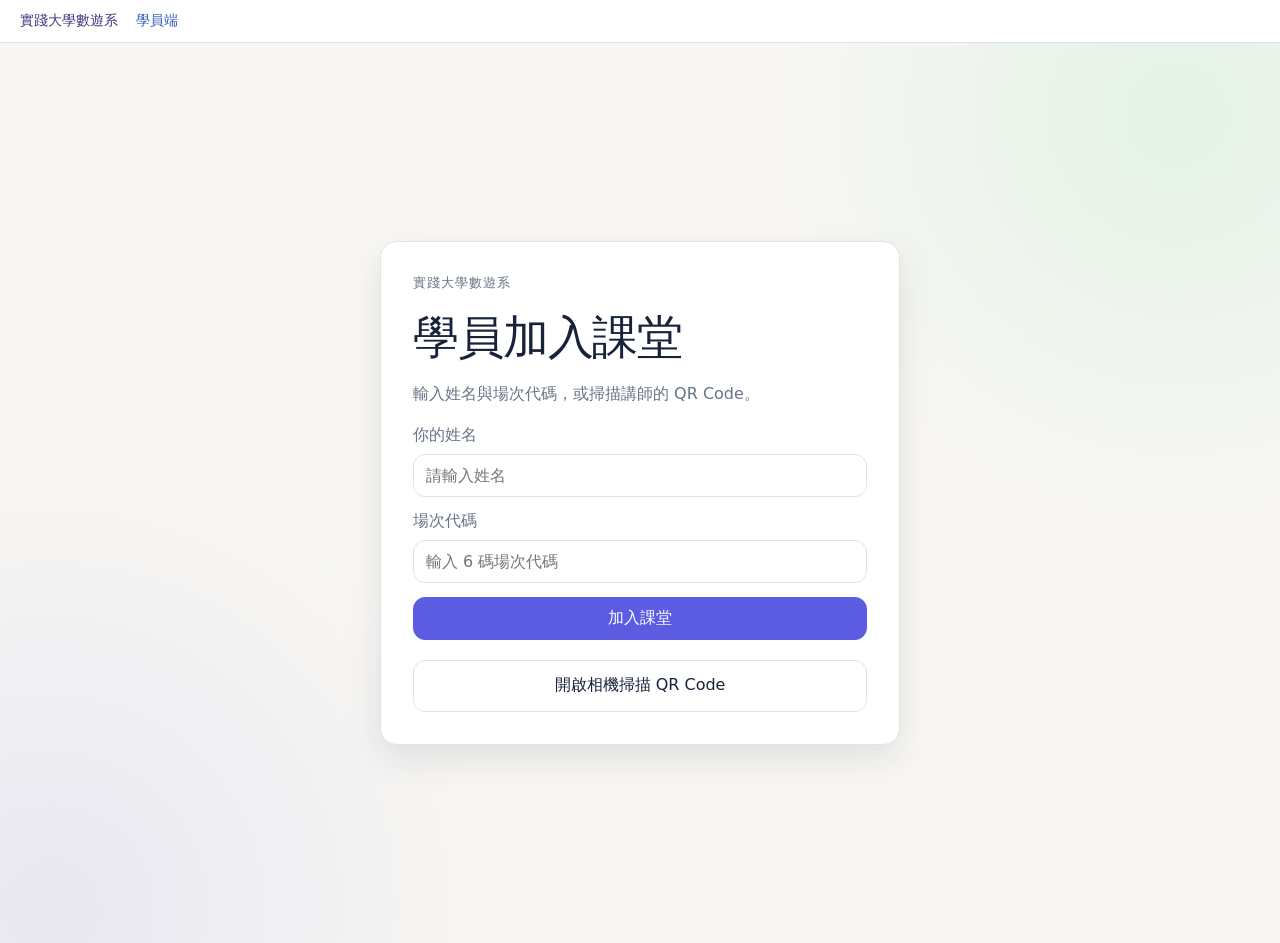
<file: index.html>
<!doctype html>
<html lang="zh-Hant">
  <head>
    <meta charset="UTF-8" />
    <meta
      http-equiv="Content-Security-Policy"
      content="default-src 'self'; script-src 'self'; style-src 'self' 'unsafe-inline'; img-src 'self' data: blob: https:; media-src 'self' blob: https://*.supabase.co; connect-src 'self' https://*.supabase.co wss://*.supabase.co https://api.supabase.com https://api.openai.com http://127.0.0.1:* ws://127.0.0.1:*; font-src 'self' data:; object-src 'none'; base-uri 'self'; frame-ancestors 'none'; form-action 'self'"
    />
    <link rel="icon" type="image/svg+xml" href="./favicon.svg" />
    <meta name="viewport" content="width=device-width, initial-scale=1.0" />
    <title>實踐大學數遊系｜InterAct 互動教學</title>
    <script defer src="./config.js"></script>
    <script defer src="./web-loader.js?v=0a93388a607c"></script>
    <script defer src="./web-presenter.js?v=0a93388a607c"></script>
    <script defer src="./vendor/jsQR.js"></script>
    <script defer src="./assets/index-IaEKBqgW.js?v=0a93388a607c"></script>
    <link rel="stylesheet" href="./assets/index-Dt1FxeBf.css">
  <link rel="stylesheet" href="./web.css?v=0a93388a607c"></head>
  <body>
    <nav class="web-navigation" aria-label="網頁導覽"><strong class="department-brand">實踐大學數遊系</strong><a class="teacher-nav-link" href="#/presenter/new">講師端</a><a href="#/">學員端</a><a class="teacher-help-link" href="./使用說明.html" target="_blank" rel="noopener">使用說明</a></nav><div id="root"></div>
  </body>
</html>
</file>
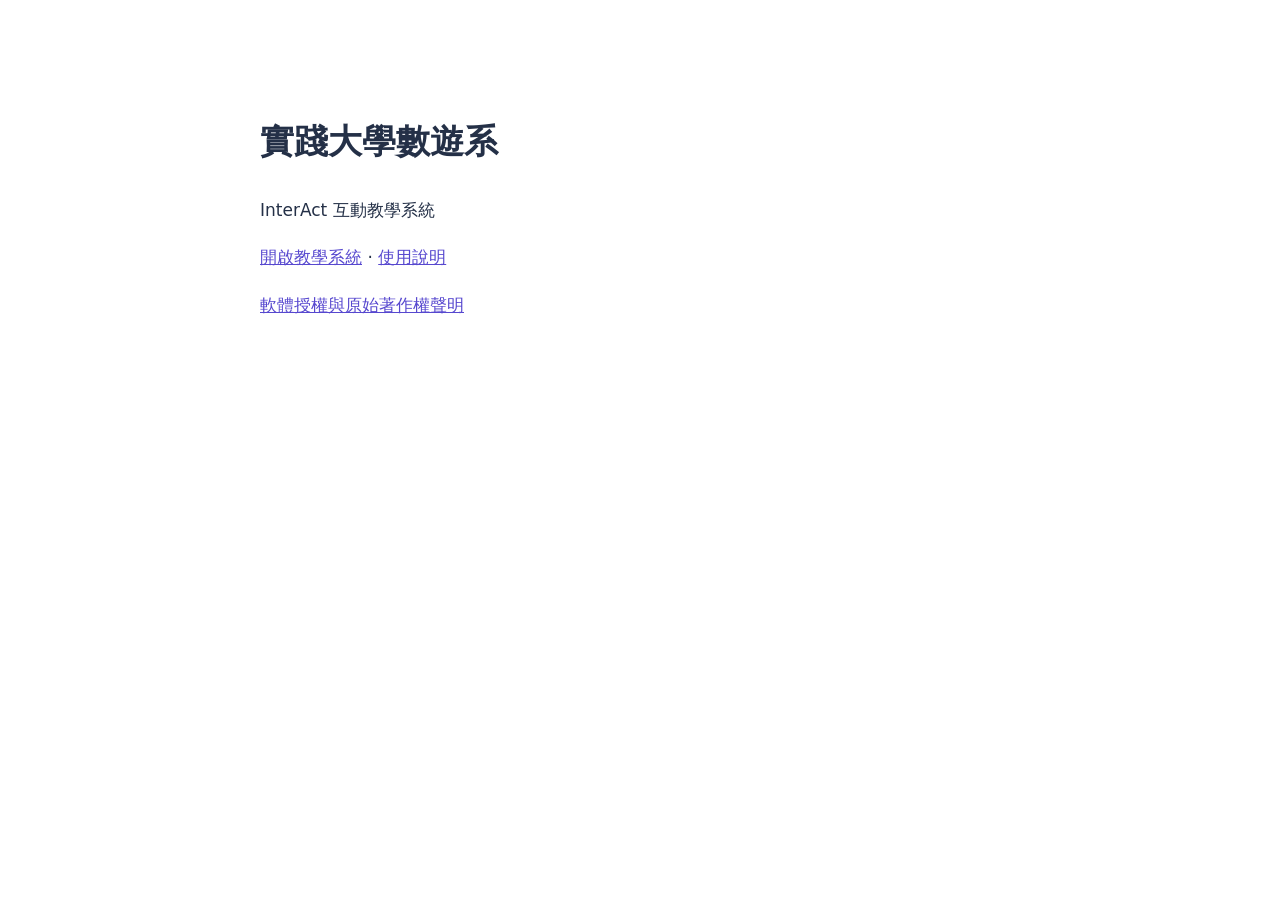
<file: about/index.html>
<!doctype html><html lang="zh-Hant"><meta charset="utf-8"><meta name="viewport" content="width=device-width,initial-scale=1"><title>實踐大學數遊系｜互動教學</title><style>body{max-width:760px;margin:64px auto;padding:24px;font:17px/1.8 system-ui;color:#243047}a{color:#5748cf}</style><h1>實踐大學數遊系</h1><p>InterAct 互動教學系統</p><p><a href="../index.html">開啟教學系統</a> · <a href="../使用說明.html">使用說明</a></p><p><a href="./LICENSE.txt">軟體授權與原始著作權聲明</a></p></html>
</file>
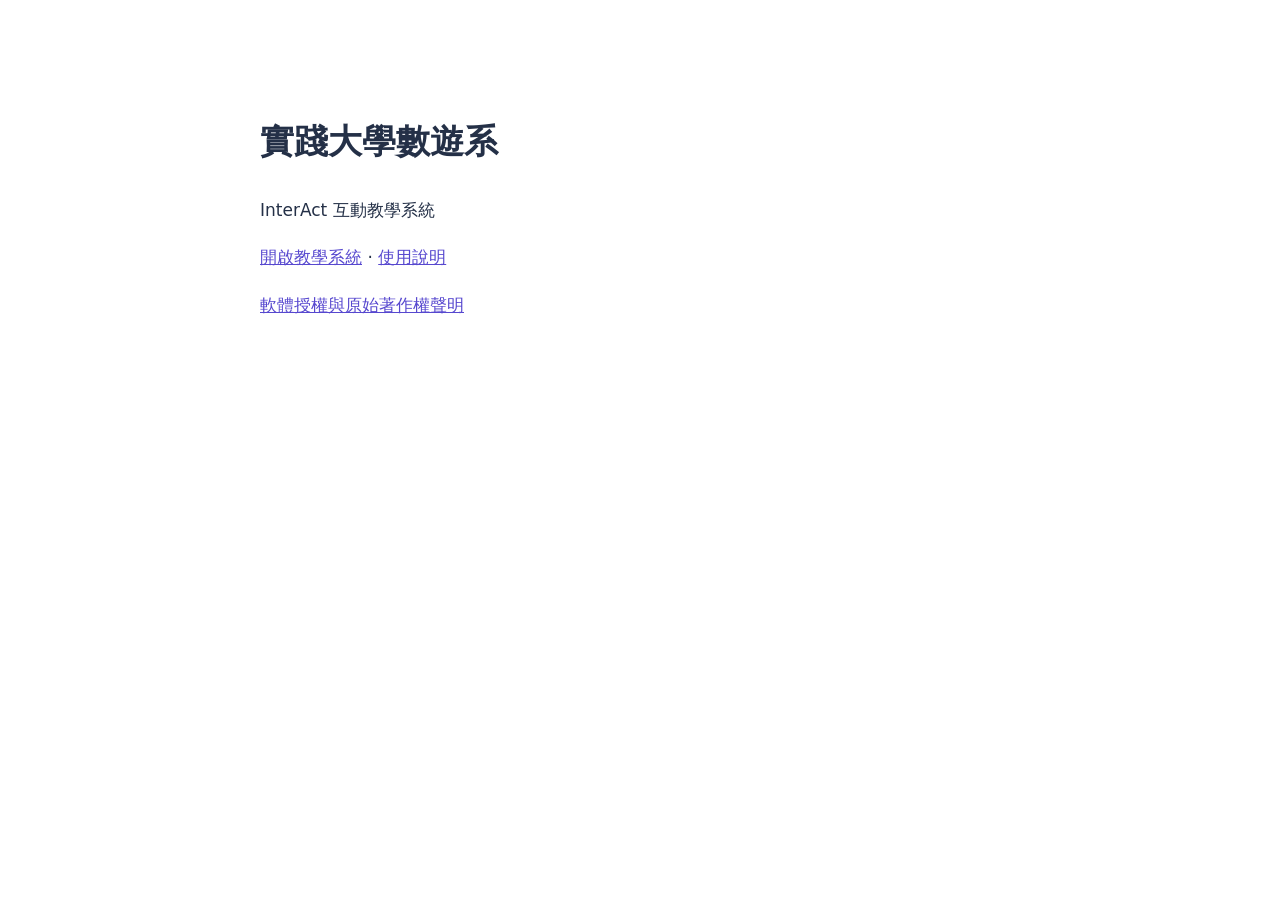
<file: about/en/index.html>
<!doctype html><html lang="zh-Hant"><meta charset="utf-8"><meta name="viewport" content="width=device-width,initial-scale=1"><title>實踐大學數遊系｜互動教學</title><style>body{max-width:760px;margin:64px auto;padding:24px;font:17px/1.8 system-ui;color:#243047}a{color:#5748cf}</style><h1>實踐大學數遊系</h1><p>InterAct 互動教學系統</p><p><a href="../../index.html">開啟教學系統</a> · <a href="../../使用說明.html">使用說明</a></p><p><a href="../LICENSE.txt">軟體授權與原始著作權聲明</a></p></html>
</file>
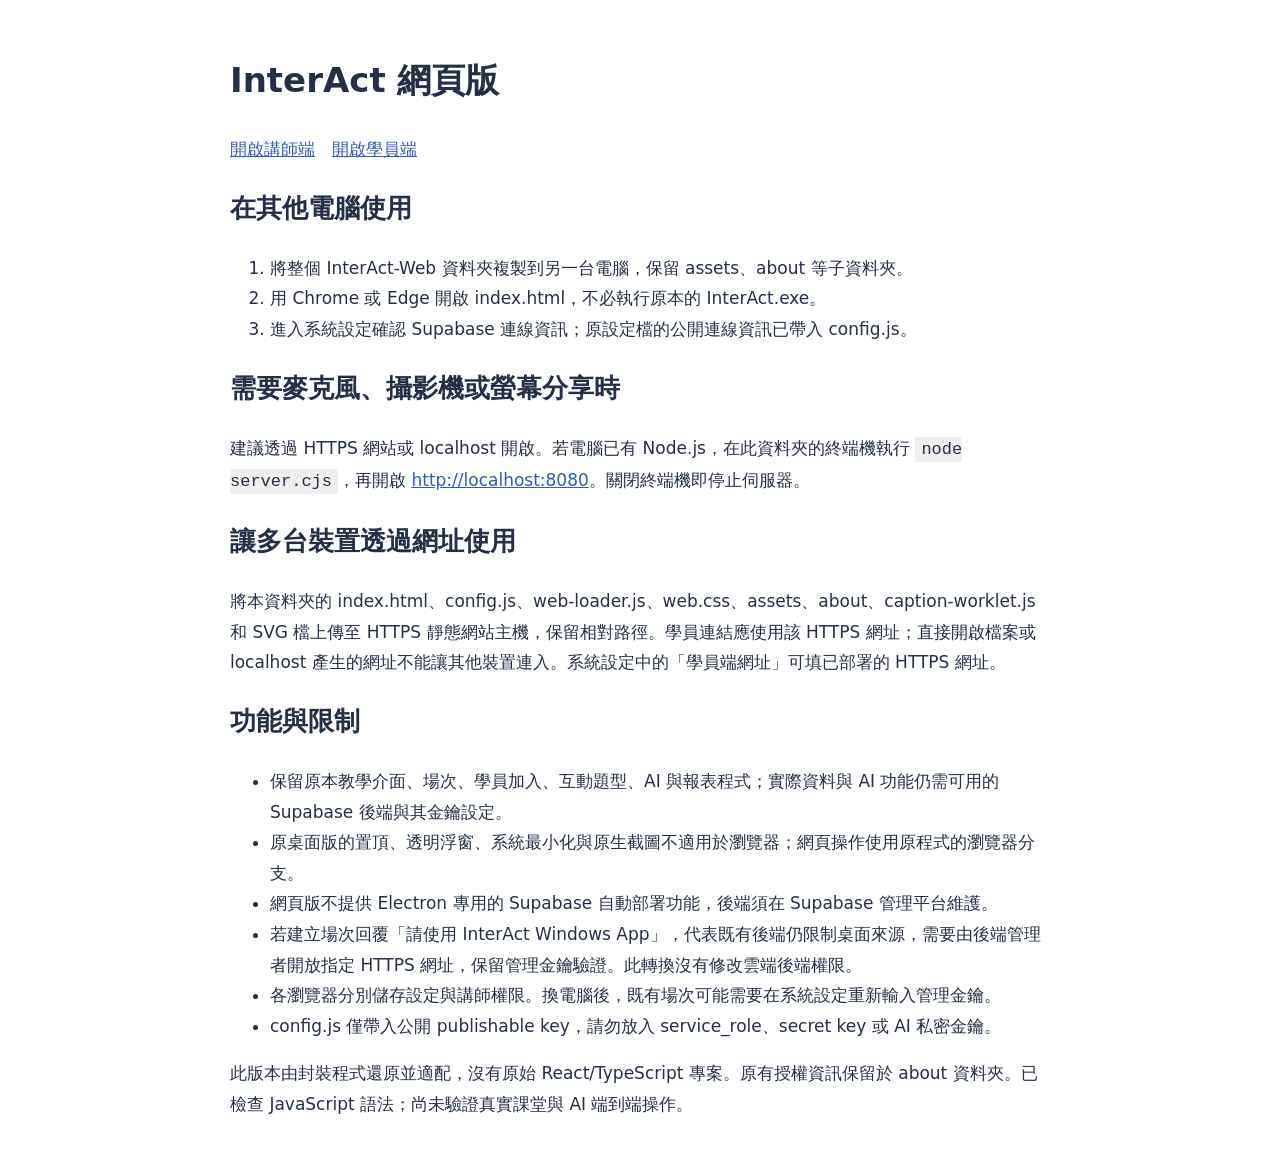
<file: 使用說明.html>
<!doctype html><html lang="zh-Hant"><meta charset="utf-8"><meta name="viewport" content="width=device-width,initial-scale=1"><title>InterAct 網頁版使用說明</title><style>body{max-width:820px;margin:50px auto;padding:0 24px;font:17px/1.8 system-ui;color:#243047}a{color:#315bbb}code{background:#eee;padding:3px 6px}</style><h1>InterAct 網頁版</h1><p><a href="./index.html#/presenter/new">開啟講師端</a>　<a href="./index.html#/">開啟學員端</a></p><h2>在其他電腦使用</h2><ol><li>將整個 InterAct-Web 資料夾複製到另一台電腦，保留 assets、about 等子資料夾。</li><li>用 Chrome 或 Edge 開啟 index.html，不必執行原本的 InterAct.exe。</li><li>進入系統設定確認 Supabase 連線資訊；原設定檔的公開連線資訊已帶入 config.js。</li></ol><h2>需要麥克風、攝影機或螢幕分享時</h2><p>建議透過 HTTPS 網站或 localhost 開啟。若電腦已有 Node.js，在此資料夾的終端機執行 <code>node server.cjs</code>，再開啟 <a href="http://localhost:8080">http://localhost:8080</a>。關閉終端機即停止伺服器。</p><h2>讓多台裝置透過網址使用</h2><p>將本資料夾的 index.html、config.js、web-loader.js、web.css、assets、about、caption-worklet.js 和 SVG 檔上傳至 HTTPS 靜態網站主機，保留相對路徑。學員連結應使用該 HTTPS 網址；直接開啟檔案或 localhost 產生的網址不能讓其他裝置連入。系統設定中的「學員端網址」可填已部署的 HTTPS 網址。</p><h2>功能與限制</h2><ul><li>保留原本教學介面、場次、學員加入、互動題型、AI 與報表程式；實際資料與 AI 功能仍需可用的 Supabase 後端與其金鑰設定。</li><li>原桌面版的置頂、透明浮窗、系統最小化與原生截圖不適用於瀏覽器；網頁操作使用原程式的瀏覽器分支。</li><li>網頁版不提供 Electron 專用的 Supabase 自動部署功能，後端須在 Supabase 管理平台維護。</li><li>若建立場次回覆「請使用 InterAct Windows App」，代表既有後端仍限制桌面來源，需要由後端管理者開放指定 HTTPS 網址，保留管理金鑰驗證。此轉換沒有修改雲端後端權限。</li><li>各瀏覽器分別儲存設定與講師權限。換電腦後，既有場次可能需要在系統設定重新輸入管理金鑰。</li><li>config.js 僅帶入公開 publishable key，請勿放入 service_role、secret key 或 AI 私密金鑰。</li></ul><p>此版本由封裝程式還原並適配，沒有原始 React/TypeScript 專案。原有授權資訊保留於 about 資料夾。已檢查 JavaScript 語法；尚未驗證真實課堂與 AI 端到端操作。</p></html>
</file>
<file: assets/index-Dt1FxeBf.css>
:root{--bg:#f8f7f3;--surface:#fff;--surface-subtle:#f1f1ee;--surface-strong:#18223a;--text:#18223a;--muted:#687386;--border:#dfe2e8;--border-strong:#c7ccd6;--primary:#5b5ce2;--primary-dark:#4647c7;--primary-soft:#efefff;--success:#288a62;--success-soft:#e8f6ef;--danger:#d4584e;--danger-dark:#b8423b;--danger-soft:#fff0ee;--share:#259d90;--share-dark:#1e7d73;--share-soft:#e8f8f5;--energy:#c78b20;--energy-dark:#9d6c13;--energy-soft:#fff4d6;--track:#eceef3;--focus-ring:#5b5ce247;--shadow-sm:0 2px 8px #18223a12;--shadow-md:0 14px 36px #18223a1a;--radius-sm:8px;--radius-md:12px;--radius-lg:16px;color:var(--text);font-synthesis:none;text-rendering:optimizelegibility;-webkit-font-smoothing:antialiased;background:0 0;font-family:Inter,Noto Sans TC,Microsoft JhengHei,system-ui,sans-serif}*{box-sizing:border-box}body{background:0 0;margin:0}.desktop-shell{min-height:100vh}.desktop-window-chrome{border-bottom:1px solid var(--border);z-index:50;background:#fffffff7;justify-content:space-between;align-items:center;height:34px;display:flex;position:fixed;top:0;left:0;right:0}.desktop-drag-handle{-webkit-app-region:drag;app-region:drag;color:var(--muted);cursor:move;touch-action:none;-webkit-user-select:none;user-select:none;flex:1;align-self:stretch;align-items:center;gap:7px;padding:0 10px;font-size:12px;font-weight:700;display:flex}.desktop-drag-handle .brand-logo{object-fit:contain;width:auto;height:20px}.desktop-window-actions{-webkit-app-region:no-drag;align-items:center;display:flex}.desktop-window-actions button{color:var(--text);background:0 0;border:0;border-radius:0;width:38px;min-height:33px;padding:0}.desktop-window-actions button:hover{background:var(--track)}.desktop-window-actions button:last-child:hover{background:var(--danger);color:#fff}button,input,select,textarea{font:inherit}button,.primary-link,.file-button{background:var(--primary);border:1px solid var(--primary);border-radius:var(--radius-md);color:#fff;cursor:pointer;touch-action:manipulation;justify-content:center;align-items:center;gap:8px;min-height:42px;padding:10px 14px;text-decoration:none;transition:background-color .16s,border-color .16s,box-shadow .16s,color .16s,transform .12s;display:inline-flex}button svg,.primary-link svg,.file-button svg{stroke-width:2px;flex:none}button:hover,.primary-link:hover,.file-button:hover{background:var(--primary-dark)}button:active,.primary-link:active,.file-button:active{filter:brightness(.96);transform:translateY(1px)}button:focus-visible,.primary-link:focus-visible,.file-button:focus-visible,input:focus-visible,textarea:focus-visible,summary:focus-visible{outline:3px solid var(--focus-ring);outline-offset:2px}button:disabled{cursor:not-allowed;opacity:.55}input,select,textarea{background:var(--surface);border:1px solid var(--border);border-radius:var(--radius-md);color:var(--text);width:100%;padding:11px 12px;transition:border-color .16s,box-shadow .16s}input:hover,select:hover,textarea:hover{border-color:var(--border-strong)}input:focus,select:focus,textarea:focus{border-color:var(--primary);box-shadow:0 0 0 3px var(--focus-ring);outline:none}textarea{resize:vertical;min-height:112px}label{color:var(--muted);text-align:left;gap:8px;display:grid}h1,h2,p{margin:0}h1{letter-spacing:-.025em;font-size:clamp(32px,4vw,44px);line-height:1.12}h2{letter-spacing:-.012em;font-size:18px;line-height:1.2}.home-page,.center-page,.participant-page{background:radial-gradient(circle at 92% 8%, #bfe8d059, transparent 25rem), radial-gradient(circle at 4% 96%, #5b5ce21a, transparent 28rem), var(--bg);min-height:100svh;padding:24px}.home-page,.center-page{justify-content:center;align-items:center;display:flex}.home-content{box-shadow:var(--shadow-md);background:#ffffffd1;border:1px solid #ffffffe0;border-radius:24px;max-width:820px;padding:clamp(28px,6vw,64px)}.lede{color:var(--muted);margin-top:18px;font-size:20px;line-height:1.6}.home-content h1{margin-top:12px}.home-content .eyebrow{color:var(--primary)}.home-actions,.join-form{gap:12px;margin-top:28px;display:flex}.home-actions{justify-content:center}.home-actions .join-form{width:min(100%,520px)}.home-actions .join-form input{flex:1}.home-actions>.primary-link{min-height:48px}.join-form input{min-width:220px}.join-form{margin-top:0}.panel{background:var(--surface);border:1px solid var(--border);border-radius:var(--radius-lg);box-shadow:var(--shadow-md);padding:20px}.form-panel{gap:20px;width:100%;max-width:520px;padding:32px;display:grid}.form-panel>h1{font-size:clamp(32px,5vw,46px)}.form-panel>button{min-height:52px}.manage-sessions-button{width:100%}.caption-setup-fields{border:1px solid var(--border);border-radius:var(--radius-md);gap:14px;margin:0;padding:16px;display:grid}.caption-setup-fields legend{color:var(--text);padding:0 6px;font-weight:800}.caption-language-row{grid-template-columns:repeat(2,minmax(0,1fr));gap:10px;display:grid}.caption-interpretation-toggle,.caption-language-options label{color:var(--text);align-items:center;gap:8px;display:flex}.caption-interpretation-toggle input,.caption-language-options input{accent-color:var(--primary);width:18px;height:18px}.caption-language-options{grid-template-columns:repeat(2,minmax(0,1fr));gap:8px;display:grid}.caption-cost-note{font-size:12px;line-height:1.5}.interpretation-audio-toggle{background:var(--primary-soft);border-radius:var(--radius-sm);border:1px solid #288e7140;padding:11px 12px}.form-heading-icon,.heading-icon,.metric-icon{background:var(--primary-soft);color:var(--primary);border-radius:10px;justify-content:center;align-items:center;display:inline-flex}.form-heading-icon{width:48px;height:48px}.heading-icon{width:28px;height:28px}.qr-heading-logo{object-fit:contain;width:20px;height:20px}.metric-icon{background:var(--success-soft);color:var(--success);width:34px;height:34px}.notice{background:var(--energy-soft);border-radius:var(--radius-md);color:var(--energy-dark);text-align:left;z-index:20;border:1px solid #c78b204d;gap:4px;max-width:520px;padding:12px 14px;display:grid;position:fixed;top:24px;left:24px}.eyebrow,.muted{color:var(--muted)}.eyebrow{letter-spacing:.08em;text-transform:uppercase;font-size:13px;font-weight:700}.error{color:var(--danger)}.success{color:var(--success)}.presenter-page{background:0 0;min-height:100svh;position:relative}.desktop-shell .center-page{padding-top:58px}.desktop-shell .presenter-page{overscroll-behavior:contain;touch-action:pan-y;gap:10px;height:100vh;min-height:0;padding:5px;display:grid;overflow:hidden auto}.desktop-shell .presenter-page:not(.controls-open){overflow-y:hidden}.desktop-shell .qr-floating{width:100%;min-width:0;max-height:none;position:static;top:auto;right:auto}.desktop-shell .presenter-page:not(.controls-open) .qr-panel,.desktop-shell .presenter-page:not(.controls-open) .qr-box{width:100%;min-width:0}.desktop-shell .presenter-page:not(.controls-open) .qr-box svg{width:156px;max-width:100%;height:auto}.desktop-shell .presenter-page.controls-open .qr-floating{width:100%}.desktop-shell .presenter-page.settings-open{grid-template-columns:minmax(0,680px) 420px}.desktop-shell .presenter-page.settings-open .qr-floating,.desktop-shell .presenter-page.settings-open .presenter-controls-overlay{grid-column:2}.desktop-shell .presenter-page.settings-open .presenter-settings-backdrop{background:0 0;justify-content:flex-start;align-items:flex-start;padding:5px 10px 5px 5px;inset:0 440px 0 0}.desktop-shell .presenter-page.settings-open .presenter-settings-modal{max-width:none;max-height:calc(100vh - 10px);overflow-y:auto}.desktop-shell .presenter-page.controls-open .qr-panel{justify-items:center;width:100%}.desktop-shell .presenter-page.controls-open .qr-panel .panel-heading{justify-content:center;width:100%;position:relative}.desktop-shell .presenter-page.controls-open .qr-window-actions{position:absolute;right:0}.desktop-shell .presenter-controls-overlay{width:100%;max-height:none;box-shadow:none;background:0 0;border:0;padding:0;position:static;top:auto;right:auto;overflow:visible}.desktop-shell .presenter-page.selecting-capture{padding:0;display:block;overflow:hidden}.stage{pointer-events:none;justify-content:center;align-items:center;min-height:100svh;padding:32px;display:flex;position:relative;overflow:hidden}.stage h1{color:#fff;text-align:center;max-width:900px;font-size:64px}.stage-image{object-fit:contain;max-width:100%;max-height:92svh}.presenter-controls-overlay{background:var(--bg);border-left:1px solid var(--border);overscroll-behavior:contain;z-index:3;gap:14px;width:360px;max-height:calc(100svh - 24px);padding:14px;display:grid;position:fixed;top:244px;right:16px;overflow:auto;box-shadow:-20px 0 48px #18223a33}.qr-floating{z-index:5;touch-action:manipulation;width:230px;position:fixed;top:16px;right:16px}.presenter-page.controls-open .qr-floating{width:360px}.presenter-page.controls-open .qr-panel{justify-items:center;width:100%}.presenter-page.controls-open .qr-panel .panel-heading{justify-content:center;width:100%}.qr-floating .qr-panel{grid-template-columns:minmax(0,1fr);gap:4px;padding:8px}.qr-floating .qr-panel>*{min-width:0}.qr-floating .qr-box,.qr-floating .join-url{justify-self:stretch;width:100%}.qr-floating .qr-box svg{width:172px;height:172px;display:block}.qr-floating .join-url{display:block}.panel-heading{justify-content:space-between;align-items:center;gap:12px;display:flex}.qr-panel .panel-heading{gap:8px}.qr-panel .panel-heading h2{white-space:nowrap;align-items:center;gap:6px;min-width:0;display:flex;overflow:hidden}.desktop-shell .qr-panel .panel-heading{-webkit-app-region:drag;app-region:drag;cursor:move;touch-action:none;-webkit-user-select:none;user-select:none}.desktop-shell .qr-box{cursor:pointer;touch-action:manipulation}.desktop-shell .qr-panel .panel-heading h2{white-space:nowrap;font-size:15px}.qr-window-actions{-webkit-app-region:no-drag;flex:none;align-items:center;gap:2px;margin-top:2px;margin-right:2px;display:flex}.qr-window-actions button{border-radius:var(--radius-sm);color:var(--text);background:0 0;border:0;justify-content:center;align-items:center;width:28px;min-height:30px;padding:0;display:flex}.qr-window-actions button:hover{background:var(--track)}.qr-window-actions button:last-child:hover{background:var(--danger);color:#fff}.code,.status{background:var(--track);color:var(--text);border-radius:999px;padding:4px 8px;font-size:13px;font-weight:700}.status.active{background:var(--success-soft);color:var(--success)}.status.stopped{background:var(--danger-soft);color:var(--danger-dark)}.qr-panel,.control-panel,.result-panel,.message-form{gap:12px;display:grid}.qr-box{justify-content:center;display:flex}.join-url{color:var(--muted);overflow-wrap:anywhere;text-align:center;font-size:12px}.desktop-shell .join-url{text-overflow:ellipsis;white-space:nowrap;font-size:12px;line-height:1.2;overflow:hidden}.ghost-button{background:var(--surface);border-color:var(--border);color:var(--text)}.ghost-button:hover{background:var(--surface-subtle);border-color:var(--border-strong)}.end-class-button{background:var(--surface);color:var(--danger);border-color:#d4584e6b;width:100%}.end-class-button:hover{background:var(--danger-soft);border-color:var(--danger)}.control-toggle-row{grid-template-columns:repeat(2,minmax(0,1fr));gap:8px;display:grid}.control-toggle-row button{min-width:0;padding:10px 6px;font-size:13px}.control-section{border-top:1px solid var(--border);gap:9px;padding-top:12px;display:grid}.control-section-label{color:var(--muted);letter-spacing:.06em;align-items:center;gap:6px;font-size:12px;font-weight:800;display:flex}.control-toggle{background:var(--surface);border-color:var(--border);color:var(--muted);text-align:left;grid-template-columns:18px minmax(0,1fr) auto;justify-content:stretch;gap:4px;display:grid}.control-toggle:hover{background:var(--surface-subtle);border-color:var(--border-strong)}.control-toggle b{background:var(--track);color:var(--muted);border-radius:999px;padding:3px 7px;font-size:11px}.control-toggle.is-active{background:var(--success-soft);color:var(--success);border-color:#288a6247}.control-toggle.is-active b{background:var(--surface);color:var(--success)}.control-action-grid{grid-template-columns:repeat(2,minmax(0,1fr));gap:8px;display:grid}.control-action-grid>:last-child:nth-child(odd){flex-direction:row;grid-column:1/-1;min-height:50px}.control-action{background:var(--surface);border-color:var(--border);color:var(--text);flex-direction:column;min-height:76px;padding:10px 8px;font-size:13px}.control-action:hover{background:var(--surface-subtle);border-color:var(--border-strong)}.control-action-icon{background:var(--track);border-radius:9px;justify-content:center;align-items:center;width:34px;height:34px;display:inline-flex}.share-action .control-action-icon{background:var(--share-soft);color:var(--share)}.share-action:hover{background:var(--share-soft);border-color:#259d9047}.energy-control-action .control-action-icon{background:var(--energy-soft);color:var(--energy)}.caption-control-action.is-active{background:var(--primary);border-color:var(--primary);color:#fff}.caption-control-action.is-active .control-action-icon{color:#fff;background:#ffffff2e}.caption-control-error{margin:0;font-size:12px;line-height:1.45}.live-caption-overlay{color:#fff;pointer-events:none;z-index:4;background:#0a0f1ceb;border:1px solid #fff3;justify-content:center;align-items:center;gap:14px;width:max-content;max-width:min(920px,100vw - 48px);padding:14px 18px;display:flex;position:fixed;left:50%;box-shadow:0 12px 32px #00000047}.live-caption-overlay.caption-position-bottom{top:auto;bottom:18px;transform:translate(-50%)}.live-caption-overlay.caption-position-top{top:18px;bottom:auto;transform:translate(-50%)}.live-caption-overlay.caption-position-center{top:50%;bottom:auto;transform:translate(-50%,-50%)}.live-caption-language{color:#b9f2e8;flex:none;align-items:center;gap:6px;font-size:13px;font-weight:800;display:inline-flex}.live-caption-overlay p{overflow-wrap:anywhere;text-align:center;white-space:normal;max-width:100%;margin:0;font-size:clamp(20px,2.4vw,32px);line-height:1.35}.participant-language-switcher{bottom:max(18px, env(safe-area-inset-bottom));right:max(18px, env(safe-area-inset-right));z-index:60;justify-items:end;gap:8px;display:grid;position:fixed}.participant-language-button{background:var(--surface-strong);box-shadow:var(--shadow-lg);color:#fff;border:1px solid #ffffff2e;border-radius:999px;align-items:center;gap:7px;min-height:48px;padding:10px 14px;display:inline-flex}.participant-language-menu{background:var(--surface);border:1px solid var(--border);border-radius:var(--radius-md);box-shadow:var(--shadow-lg);min-width:170px;padding:6px;display:grid;overflow:hidden}.participant-language-menu button{color:var(--text);text-align:left;background:0 0;border:0;justify-content:space-between;align-items:center;padding:10px 12px;display:flex}.participant-language-menu button:hover,.participant-language-menu button[aria-checked=true]{background:var(--primary-soft);color:var(--primary-dark)}.desktop-overlay-root .live-caption-overlay{border-radius:var(--radius-md);box-shadow:var(--shadow-sm);color:var(--text);z-index:3;background:#ffffffe0;border:1px solid #dfe2e8d9;align-items:center;width:max-content;max-width:min(1400px,100vw - 96px);padding:12px 18px;left:50%}.desktop-overlay-root .live-caption-overlay.caption-position-bottom{bottom:48px}.desktop-overlay-root .live-caption-overlay.caption-position-top{top:48px}.desktop-overlay-root .live-caption-language{color:var(--share-dark);font-size:16px}.desktop-overlay-root .live-caption-overlay p{width:auto;font-size:clamp(28px,3vw,48px)}.energy-control-action:hover{background:var(--energy-soft);border-color:#c78b204d}.control-footer-actions{gap:8px;display:grid}.stop-question-button{background:var(--surface);border-color:var(--border);color:var(--text)}.stop-question-button:hover{background:var(--surface-subtle);border-color:var(--border-strong)}.exit-ticket-button{background:var(--primary-soft);color:var(--primary-dark);border-color:#5b5ce240}.exit-ticket-button:hover{border-color:var(--primary);background:#e5e5ff}.question-history{gap:10px;padding:10px;display:grid}.question-history-toggle{background:var(--surface);border-color:var(--border);color:var(--text);text-align:left;grid-template-columns:22px minmax(0,1fr) auto 22px;width:100%;display:grid}.question-history-toggle:hover{background:var(--track)}.question-history-toggle strong{background:var(--track);text-align:center;border-radius:999px;min-width:24px;padding:2px 7px}.question-history-list{gap:6px;display:grid}.question-history-item{background:var(--surface);border-color:var(--border);color:var(--text);text-align:left;grid-template-columns:auto minmax(0,1fr) auto;justify-content:stretch;gap:2px;width:100%;min-height:48px;display:grid}.question-history-item:hover{background:var(--track)}.question-history-item.selected{background:var(--primary-soft);border-color:#5b5ce266}.question-history-item span,.question-history-item small{color:var(--muted);font-size:12px}.question-history-item small{text-align:right}.question-history-return{background:var(--surface-strong);border-color:var(--surface-strong);min-height:38px}.question-heading-actions{align-items:center;gap:8px;display:flex}.question-unanswered-draw{justify-content:center;align-items:center;width:48px;height:48px;padding:0;display:inline-flex}.file-button input{display:none}.metric{align-items:center;gap:8px;font-weight:700;display:flex}.metric-row{justify-content:space-between;align-items:center;display:flex}.metric-actions{align-items:center;gap:6px;display:flex}.metric-action{min-width:40px;min-height:36px;padding:6px}.buzzer-menu-button.active{background:var(--danger);border-color:var(--danger);color:#fff}.energy-action{color:var(--energy-dark)}.energy-action:hover{background:var(--energy-soft);border-color:#c78b2059}.participant-break{background:var(--energy-soft);border-color:var(--energy);align-items:center;gap:14px;display:flex}.participant-break-icon{background:var(--energy-dark);color:#fff;border-radius:50%;flex:none;justify-content:center;align-items:center;width:46px;height:46px;display:flex}.participant-break h2{margin:0;font-size:20px}.participant-break p{color:var(--muted);margin:4px 0 0}.danmaku-layer{pointer-events:none;z-index:2;position:fixed;inset:0;overflow:hidden}.danmaku-item{border-radius:var(--radius-md);box-shadow:var(--shadow-sm);color:var(--text);text-overflow:clip;white-space:nowrap;background:#ffffffe0;border:1px solid #dfe2e8d9;width:max-content;max-width:none;padding:8px 14px;font-size:24px;font-weight:700;animation-name:danmaku-move;animation-timing-function:linear;position:absolute;left:100%;overflow:visible}.danmaku-measure{visibility:hidden;animation:none;top:0;left:0}@keyframes danmaku-move{0%{transform:translate(0)}to{transform:translate(calc(-100vw - 100%))}}.option-results{gap:10px;display:grid}.bar-row{grid-template-columns:82px minmax(0,1fr) 60px;align-items:center;gap:8px;display:grid}.bar-track{background:var(--track);border-radius:999px;height:12px;overflow:hidden}.bar-fill{background:var(--primary);height:100%}.correct-option{background:var(--success);border-color:var(--success)}.correctness{background:var(--success-soft);border-radius:var(--radius-md);color:var(--success);border:1px solid #288a6233;justify-content:space-between;align-items:center;padding:12px;display:flex}.ai-analysis-panel,.analysis-content,.analysis-content section,.analysis-content details{gap:10px;display:grid}.ai-analysis-panel .panel-heading{align-items:flex-start}.ai-analysis-panel .panel-heading h2{align-items:center;gap:7px;display:flex}.analysis-content{border-top:1px solid var(--border);padding-top:12px}.analysis-content h3,.analysis-content h4{letter-spacing:0;margin:0}.analysis-content h3{font-size:16px}.analysis-content h4{margin-top:4px;font-size:14px}.analysis-content details{border-top:1px solid var(--border);padding-top:10px}.analysis-content summary{cursor:pointer;font-weight:700}.analysis-list{gap:6px;margin:0;padding-left:20px;display:grid}.ai-suggestion{background:var(--primary-soft);border-radius:var(--radius-md);border:1px solid #5b5ce240;flex-wrap:wrap;align-items:center;gap:8px;padding:10px;display:flex}.ai-suggestion .ghost-button{margin-left:auto}.modal-backdrop{overscroll-behavior:contain;touch-action:pan-y;z-index:10;background:#18223a9e;justify-content:center;align-items:flex-start;padding:24px;display:flex;position:fixed;inset:0;overflow-y:auto}.modal{background:var(--surface);border-radius:var(--radius-lg);border:1px solid #ffffff8c;gap:14px;width:100%;max-width:520px;margin:auto;padding:20px;display:grid;box-shadow:0 24px 72px #18223a40}.confirm-backdrop{z-index:40}.confirm-dialog{max-width:500px}.confirm-dialog-heading{grid-template-columns:42px minmax(0,1fr) 40px;align-items:flex-start;gap:12px;display:grid}.confirm-dialog-heading>span{background:var(--danger-soft);color:var(--danger);border-radius:10px;justify-content:center;align-items:center;width:42px;height:42px;display:inline-flex}.confirm-dialog-heading p{color:var(--muted);margin-top:6px;line-height:1.6}.confirm-dialog-actions{flex-wrap:wrap;justify-content:flex-end;gap:10px;display:flex}.confirm-dialog-actions>button{flex:140px}.danger-button{background:var(--danger);border-color:var(--danger)}.danger-button:hover{background:var(--danger-dark);border-color:var(--danger-dark)}.pause-button{background:var(--energy);border-color:var(--energy);color:#fff}.pause-button:hover{background:var(--energy-dark);border-color:var(--energy-dark);color:#fff}.danger-ghost-button{background:var(--surface);color:var(--danger);border-color:#d4584e6b}.danger-ghost-button:hover{background:var(--danger-soft);border-color:var(--danger)}.session-manager-modal{max-width:820px;max-height:min(780px,100svh - 48px);overflow:auto}.session-manager-heading-actions,.managed-session-actions{flex-wrap:wrap;align-items:center;gap:8px;display:flex}.session-manager-content,.session-manager-content>section,.managed-session-list{gap:12px;display:grid}.session-manager-content{gap:22px}.session-manager-content>section>h3{align-items:center;gap:8px;display:flex}.session-manager-content>section>h3 span{background:var(--track);border-radius:999px;padding:3px 7px;font-size:12px}.managed-session-item{border:1px solid var(--border);border-radius:var(--radius-md);grid-template-columns:minmax(0,1fr) auto;align-items:center;gap:14px;padding:14px;display:grid}.managed-session-meta{gap:6px;min-width:0;display:grid}.managed-session-meta>div{flex-wrap:wrap;align-items:center;gap:8px;display:flex}.managed-session-meta h3{overflow-wrap:anywhere}.managed-session-meta p,.session-manager-loading{color:var(--muted);font-size:13px}.session-manager-loading{justify-content:center;align-items:center;gap:8px;min-height:160px;display:flex}.status.ended{background:var(--track);color:var(--muted)}.question-modal{max-width:560px}.capture-preview{background:var(--surface-strong);border-radius:var(--radius-md);object-fit:contain;width:100%;max-height:280px}.type-grid{grid-template-columns:repeat(2,minmax(0,1fr));gap:8px;display:grid}.type-grid .send-screen-type{grid-column:auto}.selected-type{background:var(--primary);border-color:var(--primary);color:#fff}.selected-type:hover,.selected-type:focus-visible{background:var(--primary-dark);border-color:var(--primary-dark);color:#fff}.type-grid .ghost-button{min-height:48px}.option-editor{gap:10px;display:grid}.question-prompt-field{gap:7px;display:grid}.custom-quiz-editor{gap:14px;display:grid}.custom-quiz-settings-row{grid-template-columns:repeat(2,minmax(0,1fr));gap:12px;display:grid}.custom-quiz-settings-row label{gap:7px;font-weight:700;display:grid}.custom-quiz-hint{margin:-4px 0 0;font-size:13px}.custom-quiz-result .result-heading,.quiz-status-heading,.quiz-graded-item>div{justify-content:space-between;align-items:center;gap:16px;display:flex}.custom-quiz-result .eyebrow,.quiz-grading-note{align-items:center;gap:7px;display:flex}.custom-quiz-heading-actions{flex:none;align-items:center;gap:8px;display:flex}.custom-quiz-heading-actions .icon-button{border-radius:10px;min-width:38px;min-height:38px;padding:7px}.quiz-result-stats{grid-template-columns:repeat(3,1fr);gap:12px;margin:18px 0;display:grid}.quiz-result-stats>div{background:var(--surface-soft);border-radius:16px;flex-direction:column;padding:14px;display:flex}.quiz-result-stats strong{font-size:1.45rem}.quiz-attempt-list,.custom-quiz-form{gap:14px;display:grid}.presenter-quiz-review-hint{color:var(--muted);margin:0 0 12px;font-size:13px}.presenter-quiz-inline-review{max-height:440px;margin-bottom:18px;padding-right:4px;overflow:auto}.presenter-quiz-review-list{gap:12px;display:grid}.presenter-quiz-review-item{background:var(--surface-soft);border:1px solid var(--border);border-radius:14px;gap:12px;padding:14px;display:grid}.presenter-quiz-question-heading{grid-template-columns:28px minmax(0,1fr) auto;align-items:flex-start;gap:10px;line-height:1.45;display:grid}.presenter-quiz-question-heading>span{background:var(--primary);color:#fff;border-radius:50%;place-items:center;width:28px;height:28px;font-size:13px;display:grid}.presenter-quiz-question-heading small{color:var(--muted);white-space:nowrap}.presenter-quiz-options{gap:8px;display:grid}.presenter-quiz-options button{border-color:var(--border);color:var(--text);text-align:left;background:#fff;justify-content:flex-start;align-items:center;gap:10px;width:100%;min-height:42px;padding:9px 12px;font-weight:500;display:flex}.presenter-quiz-options button.selected{background:var(--primary-soft);border-color:var(--primary);color:var(--primary)}.presenter-answer-marker{border:1px solid;border-radius:50%;flex:0 0 22px;place-items:center;width:22px;height:22px;display:grid}.presenter-reference-answer{gap:8px;display:grid}.presenter-reference-answer label{color:var(--muted);font-size:13px;font-weight:700}.presenter-reference-answer textarea{min-height:76px}.presenter-reference-answer button{justify-self:end}.custom-quiz-review-backdrop{z-index:120;background:#18223aad;justify-content:center;align-items:center;padding:3vh 3vw;display:flex;position:fixed;inset:0}.custom-quiz-review-modal{background:var(--surface);border:1px solid #ffffffa6;border-radius:22px;grid-template-rows:auto minmax(0,1fr);width:80vw;height:80vh;display:grid;overflow:hidden;box-shadow:0 28px 90px #18223a59}.custom-quiz-review-modal>header{border-bottom:1px solid var(--border);justify-content:space-between;align-items:flex-start;gap:18px;padding:18px 20px;display:flex}.custom-quiz-review-modal h2,.custom-quiz-review-modal h3,.custom-quiz-review-modal p{margin:0}.custom-quiz-review-content{grid-template-columns:minmax(280px,.8fr) minmax(360px,1.2fr);gap:18px;min-height:0;padding:18px;display:grid}.custom-quiz-source-panel,.custom-quiz-question-panel{background:var(--surface-soft);border:1px solid var(--border);border-radius:16px;min-height:0;padding:16px;overflow:auto}.custom-quiz-source-panel img{border-radius:12px;max-width:100%;height:auto;margin-top:12px;display:block}.custom-quiz-question-panel>h3{margin-bottom:12px}.custom-quiz-native-page{background:var(--background);grid-template-rows:auto minmax(0,1fr);height:100vh;display:grid;overflow:hidden}.custom-quiz-native-page>header{-webkit-app-region:drag;background:var(--surface);border-bottom:1px solid var(--border);justify-content:space-between;align-items:flex-start;gap:18px;padding:18px 22px;display:flex}.custom-quiz-native-page>header h1,.custom-quiz-native-page>header p{margin:0}.custom-quiz-native-page>header h1{margin-top:4px;font-size:clamp(1.35rem,2vw,2rem)}.custom-quiz-native-page>header button{-webkit-app-region:no-drag}.custom-quiz-native-content{grid-template-columns:minmax(320px,.85fr) minmax(440px,1.15fr);gap:20px;min-height:0;padding:20px;display:grid}.custom-quiz-native-content .custom-quiz-source-panel,.custom-quiz-native-content .custom-quiz-question-panel{background:var(--surface)}.custom-quiz-native-content h2{margin:0 0 12px}.custom-quiz-native-error,.custom-quiz-native-loading{margin:24px}.quiz-attempt-list article,.quiz-graded-item,.custom-quiz-item{border:1px solid var(--border);background:#fff;border-radius:16px;padding:16px}.quiz-attempt-list article>div{justify-content:space-between;gap:12px;display:flex}.quiz-attempt-list p,.quiz-graded-item p,.quiz-overall-feedback{margin:8px 0 0}.participant-custom-quiz{gap:18px;display:grid}.quiz-status-heading{justify-content:flex-start}.quiz-status-heading h2,.quiz-status-heading p{margin:0}.quiz-total-score{color:var(--primary);margin-left:auto;font-size:1.7rem}.custom-quiz-item{min-width:0;margin:0}.custom-quiz-item legend{align-items:flex-start;gap:10px;width:100%;padding:0 4px 10px;font-weight:650;display:flex}.custom-quiz-item legend>span{background:var(--primary);color:#fff;border-radius:50%;flex:0 0 30px;place-items:center;width:30px;height:30px;display:grid}.custom-quiz-item legend small{color:var(--muted);white-space:nowrap;margin-left:auto}.custom-quiz-item>input,.custom-quiz-item>textarea{width:100%}.quiz-choice-list{gap:9px;display:grid}.quiz-choice-list label{border:1px solid var(--border);cursor:pointer;border-radius:13px;align-items:center;gap:10px;padding:12px 14px;display:flex}.quiz-choice-list input[type=radio]{accent-color:var(--primary);flex:0 0 20px;width:20px;height:20px;min-height:20px;margin:0;padding:0}.quiz-choice-list label>span{flex:auto;min-width:0;line-height:1.45}.quiz-choice-list label.selected{background:var(--primary-soft);border-color:var(--primary)}.option-edit-row{grid-template-columns:minmax(0,1fr) 44px;gap:8px;display:grid}.icon-button{min-height:40px;padding:8px}.capture-selection-layer{cursor:crosshair;overscroll-behavior:none;touch-action:none;-webkit-user-select:none;user-select:none;z-index:100;position:fixed;inset:0}.capture-selection-hint{color:#fff;background:#18223ae0;border:1px solid #fff3;border-radius:999px;padding:10px 16px;font-weight:700;position:fixed;top:20px;left:50%;transform:translate(-50%)}.capture-selection-box{border:2px solid var(--primary);background:#5b5ce224;position:fixed;box-shadow:0 0 0 9999px #18223a17}.modal-actions{justify-content:flex-end;gap:10px;display:flex}.participant-page{gap:18px;max-width:720px;margin:0 auto;padding-top:32px;display:grid}.participant-live-captions{background:var(--surface-strong);color:#fff;gap:14px;display:grid}.participant-caption-heading{justify-content:space-between;align-items:center;display:flex}.participant-caption-heading>span{color:#b9f2e8;align-items:center;gap:7px;font-weight:800;display:inline-flex}.participant-caption-heading select{color:#fff;background:#ffffff1f;border-color:#ffffff3d;max-width:180px;padding:8px 10px}.participant-caption-heading option{color:var(--text)}.participant-live-captions>p{min-height:33px;font-size:22px;font-weight:750;line-height:1.5}.participant-interpretation-audio{gap:12px;display:grid}.participant-interpretation-heading{justify-content:space-between;align-items:center;display:flex}.participant-interpretation-heading>span{color:var(--primary-dark);align-items:center;gap:7px;font-weight:850;display:inline-flex}.participant-interpretation-heading .interpretation-speaker-test{color:var(--success);background:0 0;border:0;border-radius:50%;justify-content:center;align-items:center;width:36px;height:36px;padding:0;display:inline-flex}.participant-interpretation-heading .interpretation-speaker-test:hover,.participant-interpretation-heading .interpretation-speaker-test:focus-visible{background:var(--success-soft)}.participant-interpretation-audio label{gap:6px;display:grid}.participant-interpretation-audio button{justify-self:start}.interpretation-language-buttons{flex-wrap:wrap;gap:8px;display:flex}.interpretation-language-buttons button{min-height:40px;padding:8px 12px}.interpretation-language-buttons button.is-active{background:var(--primary);border-color:var(--primary);color:#fff}.participant-interpretation-audio>p{font-size:13px}.interpretation-playing-icon{color:var(--success)}@media (width<=560px){.caption-language-row,.caption-language-options{grid-template-columns:1fr}.live-caption-overlay{flex-direction:column;align-items:stretch;gap:6px}}.student-social-links{z-index:30;align-items:center;gap:8px;display:flex;position:fixed;top:14px;right:14px}.student-social-link{border:1px solid var(--border);box-shadow:var(--shadow-sm);background:#ffffffeb;border-radius:50%;justify-content:center;align-items:center;width:38px;height:38px;transition:box-shadow .16s,transform .16s;display:inline-flex}.student-social-link:hover{box-shadow:var(--shadow-md);transform:translateY(-1px)}.student-social-link:focus-visible{outline:3px solid var(--focus-ring);outline-offset:2px}.student-social-link svg{fill:currentColor;width:22px;height:22px}.student-social-link.facebook{color:#1877f2}.student-social-link.youtube{color:red}.student-social-link .youtube-play{fill:#fff}.student-social-link.viewsonic img{object-fit:contain;width:30px;height:30px}.participant-header{background:var(--surface);border:1px solid var(--border);border-left:5px solid var(--primary);border-radius:var(--radius-md);box-shadow:var(--shadow-sm);flex-wrap:wrap;justify-content:space-between;align-items:center;gap:12px;padding:16px 18px;display:flex}.participant-header-side{align-items:center;gap:10px;margin-left:auto;display:flex}.participant-hand{background:var(--surface-muted,#eef1f6);border:1px solid var(--border);color:inherit;cursor:pointer;border-radius:999px;align-items:center;gap:6px;min-height:44px;padding:0 16px;display:flex}.participant-hand.is-raised{color:#23262f;background:#ffb020;border-color:#ffb020}.participant-standing{flex-wrap:wrap;align-items:center;gap:8px;font-size:14px;display:flex}.participant-score{color:#fff;background:#e8492f;border-radius:999px;padding:3px 10px;font-weight:600}.participant-rank{color:var(--text-muted,#687386);font-variant-numeric:tabular-nums}.participant-badges{gap:2px;display:flex}.participant-header h1{letter-spacing:0;font-size:24px;line-height:1.45}.participant-exit-ticket-priority .exit-ticket-panel{border:2px solid var(--primary);box-shadow:0 12px 30px #5b5ce229}.participant-ended-page{align-content:start;padding-bottom:48px}.participant-ended-hero{background:radial-gradient(circle at 88% 12%, #bfe8d08c, transparent 14rem), linear-gradient(145deg, var(--primary-soft), var(--surface));box-shadow:var(--shadow-md);text-align:center;border:1px solid #5b5ce22e;border-radius:24px;justify-items:center;padding:clamp(32px,8vw,58px) 24px;display:grid}.participant-ended-icon{background:var(--primary);color:#fff;border-radius:18px;justify-content:center;align-items:center;width:64px;height:64px;margin-bottom:18px;display:inline-flex;transform:rotate(-4deg);box-shadow:0 12px 28px #5b5ce23d}.participant-ended-hero .eyebrow{color:var(--primary-dark);font-weight:800}.participant-ended-hero h1{margin:8px 0 12px;font-size:clamp(44px,12vw,68px)}.participant-ended-hero>p:last-child{color:var(--muted);font-size:18px}.participant-summary-panel{border-top:4px solid var(--primary);gap:22px;display:grid}.participant-ended-shared-panel{border-top:4px solid var(--success)}.participant-summary-heading{align-items:center;gap:12px;display:flex}.participant-summary-heading .heading-icon{width:42px;height:42px}.participant-summary-heading .eyebrow{color:var(--primary);letter-spacing:.08em;text-transform:uppercase;font-size:12px;font-weight:800}.participant-summary-heading h2{margin-top:3px}.participant-summary-content,.participant-summary-section{gap:10px;display:grid}.participant-summary-content{gap:20px}.participant-summary-lead{background:var(--primary-soft);border-radius:var(--radius-md);color:var(--text);padding:18px;font-size:18px;font-weight:700;line-height:1.7}.participant-summary-section{border-top:1px solid var(--border);padding-top:18px}.participant-summary-section h3{align-items:center;gap:8px;margin:0;font-size:16px;display:flex}.participant-summary-section p,.participant-summary-section li{color:var(--muted);line-height:1.75}.participant-summary-section ul{gap:8px;margin:0;padding-left:22px;display:grid}.participant-summary-pending{background:var(--surface-subtle);border-radius:var(--radius-md);color:var(--muted);align-items:center;gap:12px;padding:18px;line-height:1.6;display:flex}.participant-summary-pending svg{color:var(--primary);flex:none}.session-closed-card{text-align:center;justify-items:center}.participant-image{background:var(--surface);border:1px solid var(--border);border-radius:var(--radius-lg);box-shadow:var(--shadow-sm);object-fit:contain;width:100%;max-height:50svh}.participant-question,.choice-list,.multi-choice-form,.multi-choice-list,.short-answer-form{gap:12px;display:grid}.multi-select-setting,.multi-choice-option{align-items:center;gap:10px;display:flex}.multi-select-setting{justify-content:flex-start;font-weight:700}.multi-select-setting input,.multi-choice-option input{width:18px;height:18px;margin:0}.multi-choice-option{background:var(--surface);border:1px solid var(--border);border-radius:var(--radius-md);cursor:pointer;min-height:48px;padding:12px 14px}.multi-choice-option.selected{background:var(--primary-soft);border-color:var(--primary);color:var(--primary-dark)}.choice-list button{background:var(--surface);border-color:var(--border);color:var(--text);text-align:left;justify-content:flex-start;width:100%;min-height:52px;padding-inline:16px}.choice-list button:hover{background:var(--primary-soft);border-color:var(--primary);color:var(--primary-dark)}.message-form{border-top:4px solid var(--primary)}.message-limit{color:var(--muted);font-size:13px;line-height:1.5}.message-limit.over-limit{color:var(--danger);font-weight:700}.message-form>button,.participant-question form>button,.exit-ticket-form>button{min-height:50px}.audio-recorder,.audio-response-card,.audio-result-list,.audio-result-item{gap:8px;display:grid}.recording-button{width:100%;min-height:72px}.recording-button.active{background:var(--danger);border-color:var(--danger);color:#fff}.audio-response-card,.audio-result-item{background:var(--surface);border:1px solid var(--border);border-radius:var(--radius-md);color:var(--text);align-content:start;padding:12px}.audio-response-card audio,.audio-result-item audio{width:min(100%,440px);max-width:440px;height:40px}.audio-feedback-heading{justify-content:space-between;align-items:center;gap:12px;display:flex}.audio-feedback-heading h3,.audio-feedback-heading p,.audio-feedback-summary,.audio-analysis-grid p,.audio-feedback-section ul{margin:0}.audio-feedback-summary{font-weight:650;line-height:1.55}.audio-analysis-grid{grid-template-columns:repeat(3,minmax(0,1fr));gap:8px;display:grid}.audio-analysis-grid>div{background:var(--surface-subtle);border-left:3px solid var(--primary);padding:8px 10px}.audio-analysis-grid strong,.audio-feedback-section>strong{color:var(--primary-dark);margin-bottom:3px;font-size:13px;display:block}.audio-analysis-grid p,.audio-feedback-section li,.audio-response-card details,.audio-result-item details{font-size:14px;line-height:1.5}.audio-feedback-section ul{padding-left:20px}.audio-response-card details,.audio-result-item details{border-top:1px solid var(--border);padding-top:7px}.audio-score{color:var(--primary-dark);align-items:baseline;gap:4px;display:flex}.audio-score strong{font-size:30px;line-height:1}.audio-result-heading{justify-content:space-between;align-items:center;gap:12px;display:flex}.audio-result-score{background:var(--primary-soft);color:var(--primary-dark);border-radius:6px;padding:4px 8px;font-weight:800}@media (width<=640px){.audio-analysis-grid{grid-template-columns:minmax(0,1fr)}}@keyframes spin{to{transform:rotate(360deg)}}.detected-question{margin:10px 0;font-size:18px;font-weight:700}.exit-ticket-panel,.exit-ticket-form{gap:12px;display:grid}.exit-ticket-question{border:1px solid var(--border);border-radius:var(--radius-md);gap:12px;margin:0;padding:14px;display:grid}.exit-ticket-question legend,.exit-ticket-question-title{color:var(--text);font-weight:700;line-height:1.5}.exit-ticket-question legend{padding:0 6px}.exit-ticket-question legend span,.exit-ticket-question-title b{background:var(--track);color:var(--muted);border-radius:6px;margin-right:8px;padding:3px 6px;font-size:12px}.exit-ticket-submitted{gap:8px;display:grid}.exit-ticket-heading{justify-content:space-between;align-items:center;gap:12px;display:flex}.exit-ticket-heading span{background:var(--primary-soft);color:var(--primary-dark);border-radius:999px;padding:5px 9px;font-size:13px;font-weight:700}.exit-ticket-prompt{margin:0;font-size:18px;font-weight:700;line-height:1.55}.star-rating{grid-template-columns:repeat(5,48px);justify-content:center;gap:6px;display:grid}.star-rating button{color:#b8bdc7;background:0 0;border:0;min-height:48px;padding:6px}.star-rating button.selected{color:var(--energy)}.exit-ticket-result{gap:12px;display:grid}.exit-ticket-rating-summary{background:var(--energy-soft);border-radius:var(--radius-md);color:var(--energy-dark);border:1px solid #c78b204d;align-items:center;gap:10px;padding:12px;display:flex}.exit-ticket-rating-summary div{gap:2px;display:grid}.exit-ticket-rating-summary strong{font-size:24px}.exit-ticket-rating-summary span,.exit-ticket-response-heading span{color:var(--muted);font-size:12px}.rating-distribution{grid-template-columns:repeat(5,minmax(0,1fr));gap:5px;display:grid}.rating-distribution div{background:var(--track);text-align:center;border-radius:6px;gap:3px;padding:7px 3px;display:grid}.rating-distribution span{color:var(--muted);font-size:11px}.exit-ticket-response-heading{border-top:1px solid var(--border);align-items:flex-start;gap:8px;padding-top:12px;display:flex}.exit-ticket-response-heading div{gap:3px;display:grid}.exit-ticket-response-heading p{font-size:14px;font-weight:700;line-height:1.45}.exit-ticket-response-list{gap:0;max-height:280px;margin:0;padding:0;list-style:none;display:grid;overflow-y:auto}.exit-ticket-response-list li{border-top:1px solid var(--border);gap:4px;padding:9px 2px;display:grid}.exit-ticket-response-list li strong{font-size:12px}.exit-ticket-response-list li span{line-height:1.5}.modal-heading,.field-label-with-icon,.shared-content-heading,.shared-content-actions{align-items:center;display:flex}.modal-heading{justify-content:space-between}.modal-heading>div{gap:4px;display:grid}.field-label-with-icon,.shared-content-heading{gap:7px}.shared-content-heading{justify-content:space-between}.shared-content-heading>div{align-items:center;gap:7px;display:flex}.shared-content-toggle{min-height:36px;padding:6px 10px;font-size:13px}.text-dispatch-modal{max-width:620px}.presenter-settings-backdrop{z-index:45}.presenter-settings-modal{max-width:680px}.presenter-settings-modal .modal-heading h2,.presenter-settings-section-heading,.presenter-settings-section-heading>span,.microphone-meter-row{align-items:center;display:flex}.presenter-settings-modal .modal-heading h2{gap:8px}.presenter-settings-section{background:var(--surface-subtle);border:1px solid var(--border);border-radius:var(--radius-md);gap:12px;padding:14px;display:grid}.presenter-settings-section-heading{justify-content:space-between}.presenter-settings-section-heading>span{color:var(--text);gap:7px;font-size:14px;font-weight:800}.settings-refresh-button{min-height:32px;padding:5px 9px;font-size:12px}.microphone-meter-row{gap:10px}.microphone-meter-row>span:first-child{color:var(--muted);flex:none;font-size:12px;font-weight:700}.microphone-meter{background:var(--track);border-radius:999px;flex:1;height:9px;overflow:hidden}.microphone-meter>span{background:linear-gradient(90deg, var(--success), var(--energy));border-radius:inherit;min-width:2px;height:100%;transition:width 80ms linear;display:block}.compact-error{margin:0;font-size:12px}.shared-content-section,.shared-content-list{gap:10px;display:grid}.shared-content-item{background:var(--primary-soft);border:1px solid #5b5ce23d;border-left:4px solid var(--primary);border-radius:var(--radius-md);gap:12px;padding:14px;display:grid}.shared-content-item p{white-space:pre-wrap;word-break:break-word;line-height:1.65}.shared-content-actions{flex-wrap:wrap;gap:8px}.shared-content-time{color:var(--muted);align-items:center;gap:5px;margin-left:auto;font-size:12px;display:inline-flex}.participant-history-section{gap:10px;display:grid}.participant-history-heading,.participant-history-heading>div,.participant-history-answer,.participant-history-audio>p,.participant-history-quiz>p{align-items:center;display:flex}.participant-history-heading{justify-content:space-between}.participant-history-heading>div{gap:8px}.participant-history-heading h2{margin:0;font-size:20px}.participant-history-heading>button{min-height:38px}.participant-history-list{gap:8px;display:grid}.participant-history-item{background:var(--surface);border:1px solid var(--border);border-radius:var(--radius-md);overflow:hidden}.participant-history-toggle{background:var(--surface);color:var(--text);text-align:left;border:0;border-radius:0;grid-template-columns:minmax(70px,auto) minmax(0,1fr) 22px;width:100%;min-height:54px;padding:10px 14px;display:grid}.participant-history-toggle:hover{background:var(--track)}.participant-history-toggle span{color:var(--muted);font-size:13px}.participant-history-toggle strong{text-overflow:ellipsis;white-space:nowrap;overflow:hidden}.participant-history-body{border-top:1px solid var(--border);gap:12px;padding:14px;display:grid}.participant-history-body>img{border-radius:var(--radius-sm);object-fit:contain;width:100%;max-height:45svh}.participant-history-answer,.participant-history-audio>p,.participant-history-quiz>p{gap:7px;margin:0}.participant-history-audio,.participant-history-quiz{gap:10px;display:grid}.participant-history-audio audio{width:100%;height:42px}.participant-history-audio small,.participant-history-quiz small{color:var(--muted);line-height:1.5}.participant-history-quiz>div{border-top:1px solid var(--border);gap:4px;padding-top:10px;display:grid}.participant-history-quiz>div p{margin:0}@media (width<=640px){.participant-history-heading{align-items:flex-start}.participant-history-heading h2{font-size:18px}.participant-history-toggle{grid-template-columns:minmax(0,1fr) 22px}.participant-history-toggle span{grid-column:1}.participant-history-toggle strong{white-space:normal;grid-column:1}.participant-history-toggle svg{grid-area:1/2/span 2}}.lottery-overlay{color:#fff;pointer-events:none;z-index:200;background:#18223af0;justify-content:center;align-items:center;display:flex;position:fixed;inset:0;overflow:hidden}.lottery-overlay.interactive{pointer-events:auto}.lottery-content{text-align:center;z-index:2;flex-direction:column;align-items:center;gap:16px;max-width:90vw;display:flex;position:relative}.lottery-content svg{color:#ffc94a}.lottery-content p{color:#cbd1e0;font-size:28px;font-weight:700}.lottery-content strong{overflow-wrap:anywhere;max-width:100%;font-size:72px;line-height:1.05}.lottery-name-button{color:#fff;overflow-wrap:anywhere;background:0 0;border:0;max-width:90vw;min-height:0;padding:8px 18px;font-size:72px;font-weight:700;line-height:1.05}.lottery-name-button:hover,.lottery-name-button:focus-visible{background:#ffffff1a}.lottery-content small{color:#aeb7cc;font-size:16px}.lottery-rays{border:2px solid #5b5ce26b;border-radius:50%;width:min(64vw,64vh);height:min(64vw,64vh);position:absolute}.lottery-overlay.revealed .lottery-rays{border-color:#ffc94a9e;animation:1.5s ease-out infinite lottery-pulse}.celebration-piece{animation:2.7s linear infinite celebration-fall;animation-delay:calc(var(--piece-index) * -.13s);background:var(--primary);height:18px;left:calc(2% + var(--piece-index) * 5.4%);transform:rotate(calc(var(--piece-index) * 23deg));width:8px;position:absolute;top:-24px}.celebration-piece:nth-child(3n){background:#ffc94a}.celebration-piece:nth-child(3n+1){background:#4ed7c5}.celebration-piece:nth-child(3n+2){background:#ff7f70}.buzzer-overlay{background:var(--surface-strong);color:#fff;z-index:210;justify-content:center;align-items:center;display:flex;position:fixed;inset:0;overflow:hidden}.buzzer-close{color:#fff;cursor:pointer;z-index:3;background:#ffffff1f;border:0;border-radius:999px;justify-content:center;align-items:center;width:46px;height:46px;display:flex;position:absolute;top:20px;left:50%;transform:translate(-50%)}.buzzer-close:hover,.buzzer-close:active{background:#ffffff3d}.presenter-action-error{margin:12px 16px 0}.buzzer-content{text-align:center;z-index:2;flex-direction:column;align-items:center;gap:18px;max-width:92vw;display:flex;position:relative}.buzzer-content>svg{color:#ffc94a}.buzzer-content p{color:#fff;font-size:28px;font-weight:800}.buzzer-content strong{overflow-wrap:anywhere;max-width:90vw;font-size:72px;line-height:1.05}.buzzer-content small{color:#cbd1e0;font-size:16px}.buzzer-button{aspect-ratio:1;background:var(--danger);color:#fff;touch-action:manipulation;-webkit-user-select:none;user-select:none;border:16px solid #ff8379;border-radius:50%;flex-direction:column;justify-content:center;align-items:center;gap:8px;width:min(72vw,340px);max-height:44vh;padding:24px;display:flex;box-shadow:0 18px #98352f,0 28px 54px #00000073}.buzzer-button span{font-size:32px;font-weight:900}.buzzer-button:not(:disabled):active{translate:0 12px;box-shadow:0 6px #98352f,0 14px 28px #00000061}.buzzer-button:disabled{cursor:default;opacity:1}.buzzer-button.waiting{background:var(--muted);border-color:#9da6b7;box-shadow:0 18px #444d5e,0 28px 54px #00000073}.buzzer-button.waiting:not(:disabled):active{box-shadow:0 6px #444d5e,0 14px 28px #00000061}.buzzer-rings{border:3px solid #ff837994;border-radius:50%;width:min(68vw,68vh);height:min(68vw,68vh);position:absolute}.buzzer-overlay.active .buzzer-rings{animation:1.15s ease-out infinite buzzer-pulse}.buzzer-overlay.revealed .buzzer-rings{border-color:#ffc94aa3;animation:1.5s ease-out infinite lottery-pulse}@keyframes buzzer-pulse{0%{opacity:.95;transform:scale(.72)}to{opacity:0;transform:scale(1.18)}}@media (width<=520px){.buzzer-content strong{font-size:42px}.buzzer-button{border-width:12px;width:min(76vw,300px);max-height:38vh}.buzzer-button span{font-size:28px}}@keyframes lottery-pulse{0%{opacity:.9;transform:scale(.8)}to{opacity:0;transform:scale(1.45)}}@keyframes celebration-fall{0%{translate:0 -10vh}to{translate:30px 115vh;rotate:560deg}}.word-cloud-page{background:var(--surface-strong);color:#f7f8fc;flex-direction:column;height:100vh;padding:58px 34px 26px;display:flex;overflow:hidden}.word-cloud-header{border-bottom:1px solid #ffffff24;justify-content:space-between;align-items:flex-end;gap:24px;padding-bottom:16px;display:flex}.word-cloud-header>div:first-child{gap:6px;display:grid}.word-cloud-header p,.word-cloud-tools>span{color:#b9c1d2;align-items:center;gap:7px;font-size:13px;font-weight:700;display:flex}.word-cloud-header h1{color:#fff;font-size:26px}.word-cloud-tools{flex-wrap:wrap;justify-content:flex-end;align-items:center;gap:10px;display:flex}.segmented-control{border-radius:var(--radius-md);background:#ffffff12;border:1px solid #ffffff24;padding:3px;display:flex}.segmented-control button{color:#c5cbda;background:0 0;border:0;border-radius:5px;min-height:34px;padding:6px 12px}.segmented-control button.selected{background:var(--surface);color:var(--surface-strong)}.word-cloud-canvas{flex:auto;min-height:0;position:relative;overflow:hidden}.word-cloud-word{letter-spacing:0;text-shadow:0 2px 18px #0000004d;white-space:nowrap;font-weight:700;line-height:1;transition:color .3s,font-size .5s,transform .6s;position:absolute}.word-cloud-empty{color:#929db4;font-size:22px;position:absolute;top:50%;left:50%;transform:translate(-50%,-50%)}.word-cloud-error{color:#ffd6d0;background:#c640362e;border:1px solid #ff7f6e73;margin:0 28px 12px;padding:10px 14px}.session-report-page{background:var(--bg);min-height:100vh;padding:64px 34px 48px}.report-header{border-bottom:1px solid var(--border);justify-content:space-between;align-items:flex-end;gap:24px;max-width:1240px;margin:0 auto;padding-bottom:20px;display:flex}.report-header h1{align-items:center;gap:10px;margin:6px 0 8px;font-size:28px;display:flex}.report-actions{flex-wrap:wrap;gap:10px;display:flex}.report-mode-picker{border:1px solid var(--border);text-align:left;border-radius:12px;flex-direction:column;gap:10px;max-width:460px;margin:4px 0 16px;padding:14px 16px;display:flex}.report-mode-picker legend{padding:0 6px;font-size:.85rem;font-weight:600}.report-mode-picker label{cursor:pointer;grid-template-columns:auto 1fr;align-items:baseline;gap:2px 10px;display:grid}.report-mode-picker input{grid-row:span 2;margin:0}.report-mode-label{font-weight:600}.report-mode-hint{color:var(--muted);grid-column:2;font-size:.8rem}.report-loading{text-align:center;flex-direction:column;justify-content:center;align-items:center;gap:14px;display:flex}.report-loading h1{font-size:28px}.spin{animation:.9s linear infinite spin}.report-inline-error{max-width:1240px;margin:14px auto 0}.report-metrics{grid-template-columns:repeat(5,minmax(0,1fr));gap:12px;max-width:1240px;margin:20px auto;display:grid}.report-metrics article{background:var(--surface);border:1px solid var(--border);border-radius:var(--radius-md);box-shadow:var(--shadow-sm);grid-template-columns:24px minmax(0,1fr);align-items:center;gap:6px;min-height:96px;padding:14px;display:grid}.report-metrics article svg{color:var(--primary);grid-row:span 2}.report-metrics article span{color:var(--muted);font-size:13px}.report-metrics article strong{font-size:22px}.report-section{border-bottom:1px solid var(--border);gap:12px;max-width:1240px;margin:0 auto;padding:24px 4px;display:grid}.report-summary-band{background:var(--surface);border:1px solid var(--border);border-left:4px solid var(--primary);max-width:1240px;padding:22px 24px}.report-section-heading{justify-content:space-between;align-items:center;gap:16px;display:flex}.report-section h3{margin:8px 0 0;font-size:15px}.report-lead{font-size:17px;font-weight:700;line-height:1.7}.engagement-badge{white-space:nowrap;border-radius:999px;padding:6px 10px;font-size:13px;font-weight:700}.engagement-badge.high{background:var(--success-soft);color:var(--success)}.engagement-badge.medium{background:var(--energy-soft);color:var(--energy-dark)}.engagement-badge.low{background:var(--danger-soft);color:var(--danger-dark)}.report-two-column{grid-template-columns:repeat(2,minmax(0,1fr));gap:32px;max-width:1240px;margin:0 auto;display:grid}.report-list{gap:8px;margin:0;padding-left:22px;line-height:1.6;display:grid}.report-table-wrap{border:1px solid var(--border);overscroll-behavior:contain;touch-action:pan-x pan-y;overflow-x:auto}.report-table{border-collapse:collapse;width:100%;min-width:820px}.report-table th,.report-table td{border-bottom:1px solid var(--border);text-align:left;vertical-align:top;padding:11px 12px;line-height:1.5}.report-table th{background:var(--surface-strong);color:#fff;font-size:13px}.report-table tr:nth-child(2n) td{background:var(--surface-subtle)}@media (any-pointer:coarse){.desktop-window-chrome{height:48px}.desktop-window-actions button{width:48px;min-height:47px}.desktop-shell .center-page{padding-top:68px}button,.primary-link,.file-button{min-height:48px}input,textarea{min-height:48px;font-size:16px}.qr-window-actions button,.icon-button{min-width:48px;min-height:48px}.desktop-shell .qr-window-actions button{width:32px;min-width:32px;min-height:32px}.analysis-content summary{align-items:center;min-height:48px;display:flex}.multi-select-setting input,.multi-choice-option input{width:24px;height:24px}.question-history-toggle,.question-history-item{min-height:48px}}@media (width<=900px){.custom-quiz-settings-row,.quiz-result-stats{grid-template-columns:1fr}.custom-quiz-review-modal{width:92vw;height:88vh}.custom-quiz-review-content,.custom-quiz-native-content{grid-template-columns:1fr;overflow:auto}.custom-quiz-source-panel,.custom-quiz-question-panel{overflow:visible}.managed-session-item{grid-template-columns:minmax(0,1fr)}.managed-session-actions>button{flex:150px}.student-social-links{top:12px;right:12px}.stage{min-height:54svh}.presenter-controls-overlay{width:auto;max-height:none;position:fixed;top:220px;right:12px}.danmaku-layer{inset:0}.home-actions,.join-form{flex-direction:column}.notice{top:12px;left:12px;right:12px}.qr-floating{width:180px}.session-report-page{padding:58px 16px 32px}.report-header,.report-section-heading{flex-direction:column;align-items:flex-start}.report-metrics{grid-template-columns:repeat(2,minmax(0,1fr))}.report-two-column{grid-template-columns:1fr;gap:0}}.file-transfer-modal{width:min(640px,92vw);max-width:640px}.file-transfer-tabs{gap:8px;margin-bottom:12px;display:flex}.file-transfer-tabs button{border:1px solid var(--border);color:var(--muted);background:0 0;border-radius:10px;flex:1;justify-content:center;align-items:center;gap:6px;padding:9px 10px;display:flex}.file-transfer-tabs button.is-active{background:var(--surface);border-color:var(--accent);color:var(--text);font-weight:600}.file-transfer-body{flex-direction:column;gap:12px;max-height:60vh;display:flex;overflow-y:auto}.file-transfer-body h3{margin:4px 0 0;font-size:.92rem}.file-transfer-body h3 span{color:var(--muted);font-weight:400}.file-dropzone{border:2px dashed var(--border);cursor:pointer;text-align:center;border-radius:14px;flex-direction:column;align-items:center;gap:6px;padding:26px 16px;transition:border-color .15s,background .15s;display:flex}.file-dropzone.is-dragging{background:color-mix(in srgb, var(--accent) 8%, transparent);border-color:var(--accent)}.file-transfer-controls{flex-wrap:wrap;gap:8px;display:flex}.file-list{flex-direction:column;gap:8px;margin:0;padding:0;list-style:none;display:flex}.file-list>li{background:var(--surface);border:1px solid var(--border);border-radius:12px;padding:10px 12px}.file-list-meta{overflow-wrap:anywhere;flex-direction:column;gap:2px;min-width:0;display:flex}.file-list-actions{flex-wrap:wrap;gap:6px;margin-top:8px;display:flex}.file-response-row{flex-wrap:wrap;align-items:center;gap:10px;display:flex}.file-response-row .file-list-meta{flex:180px}.file-response-row .file-list-actions{margin-top:0}.file-response-thumb{object-fit:cover;border-radius:8px;flex:none;width:46px;height:46px}.file-response-thumb.is-placeholder{background:var(--border);color:var(--muted);justify-content:center;align-items:center;display:flex}.file-analysis-status{font-size:.78rem}.file-analysis-status.is-success{color:var(--success,#2e7d32)}.file-analysis-status.is-failed{color:var(--danger,#c62828)}.file-analysis-status.is-unsupported,.file-analysis-status.is-pending,.file-analysis-status.is-analyzing{color:var(--muted)}.file-analysis-error{margin:6px 0 0;font-size:.78rem}.file-analysis-detail{border-top:1px solid var(--border);margin-top:10px;padding-top:10px;font-size:.86rem}.file-analysis-detail h4{margin:10px 0 4px;font-size:.82rem}.file-analysis-detail ul{margin:0;padding-left:18px}.participant-shared-files ul,.participant-uploaded-list{flex-direction:column;gap:6px;margin:8px 0 0;padding:0;list-style:none;display:flex}.participant-shared-files li{justify-content:space-between;align-items:baseline;gap:8px;display:flex}.participant-shared-files a{overflow-wrap:anywhere}.participant-file-prompt{margin:6px 0 10px}.participant-uploaded-list li{color:var(--muted);align-items:center;gap:6px;font-size:.85rem;display:flex}.participant-upload-actions{flex-wrap:wrap;gap:8px;display:flex}.participant-upload-actions button{flex:140px}.backend-setup-page{padding:24px 16px;overflow-y:auto}.backend-setup{text-align:left;flex-direction:column;gap:4px;width:100%;max-width:560px;display:flex}.backend-setup h1{margin:4px 0 0}.backend-setup>.muted{margin:0 0 12px}.backend-setup label{margin-top:10px}.field-hint{color:var(--muted);margin:4px 0 0;font-size:.78rem}.backend-setup .success{align-items:center;gap:6px;display:flex}.backend-setup-actions{flex-wrap:wrap;gap:8px;margin-top:18px;display:flex}.backend-setup-actions button{flex:160px}.backend-setup-help{border-top:1px solid var(--border);margin-top:18px;padding-top:14px}.backend-setup-help summary{cursor:pointer;font-weight:600}.backend-setup-help ol{margin:10px 0 0;padding-left:20px;font-size:.86rem}.backend-setup-help li{margin-bottom:6px}.backend-setup-help a{align-items:center;gap:3px;display:inline-flex}.backend-setup-footer{justify-content:flex-end;gap:8px;margin-top:14px;display:flex}.backend-deploy-button{width:100%;margin-top:12px}.deploy-steps{flex-direction:column;gap:5px;margin:14px 0 0;padding:0;list-style:none;display:flex}.deploy-steps li{align-items:center;gap:7px;font-size:.84rem;display:flex}.deploy-steps li.is-pending{color:var(--muted)}.deploy-steps li.is-done{color:var(--success,#2e7d32)}.deploy-steps li.is-failed{color:var(--danger,#c62828)}.deploy-steps em{opacity:.85;font-size:.78rem;font-style:normal}.system-setup-modal{width:min(600px,94vw);max-height:88vh;padding:0;overflow-y:auto}.system-setup-modal .backend-setup{box-shadow:none;border:none;max-width:none}.app-credit{color:var(--muted);text-align:center;margin:14px 0 0;font-size:.76rem}.app-credit a{color:inherit;text-underline-offset:2px;text-decoration:underline}.app-credit a:hover{color:var(--text)}.modal-backdrop.is-nested{z-index:30}.show-answers-toggle{color:var(--muted);cursor:pointer;align-items:center;gap:8px;margin:0 0 10px;font-size:.85rem;display:flex}.show-answers-toggle input{cursor:pointer;width:auto;margin:0}.presenter-answer-hidden{margin:0}.custom-quiz-review-content.is-single,.custom-quiz-native-content.is-single{grid-template-columns:minmax(0,1fr)}.online-count-link{color:inherit;cursor:pointer;font:inherit;background:0 0;border:0;padding:0;text-decoration:none}.online-count-link:hover{opacity:.75}.roster-count{color:var(--muted);margin:0;font-size:.82rem}.roster-subhead{color:var(--muted);margin:10px 0 0;font-size:.8rem;font-weight:600}.roster-list li{border-radius:7px;align-items:center;gap:8px;padding:5px 7px;display:flex}.roster-list li:nth-child(odd){background:var(--surface-muted,#f7f8fb)}.roster-list.is-offline li{color:var(--muted)}.roster-window{background:var(--surface);flex-direction:column;gap:8px;height:100vh;padding:12px 14px 16px;display:flex;overflow-y:auto}.roster-heading{-webkit-app-region:drag;justify-content:space-between;align-items:center;display:flex}.roster-heading button{-webkit-app-region:no-drag}.roster-heading h1{align-items:center;gap:7px;margin:0;font-size:1rem;display:flex}.roster-toolbar{justify-content:space-between;align-items:center;gap:8px;display:flex}.roster-count{color:var(--muted);font-size:.82rem}.roster-sort{background:var(--surface-muted,#f2f4f8);color:var(--muted);cursor:pointer;border:0;border-radius:999px;align-items:center;gap:4px;padding:4px 10px;font-size:.76rem;display:inline-flex}.roster-sort:hover{color:var(--text)}.roster-hint,.roster-error{margin:0;font-size:.76rem}.roster-hint{color:var(--muted)}.roster-list{flex-direction:column;gap:2px;margin:0;padding:0;list-style:none;display:flex}.roster-row{border-left:3px solid #0000;border-radius:7px;align-items:center;gap:7px;padding:6px 8px;display:flex}.roster-row:nth-child(odd){background:var(--surface-muted,#f7f8fb)}.roster-row.is-pending{background:#fff6e8;border-left-color:#f79009}.roster-row.is-distracted{background:#fef1f1;border-left-color:#e5544b}.roster-row.is-offline{color:var(--muted);opacity:.65}.roster-name{flex:auto;align-items:center;gap:5px;min-width:0;display:flex}.roster-badges{letter-spacing:1px;flex:none;font-size:.85em}.roster-tags{flex:none;gap:4px;display:flex}.roster-tag{white-space:nowrap;border-radius:999px;padding:2px 7px;font-size:.68rem}.roster-tag.is-pending{color:#fff;background:#f79009}.roster-tag.is-distracted{color:#fff;background:#e5544b}.roster-score{color:var(--muted);font-variant-numeric:tabular-nums;text-align:right;flex:none;min-width:26px;font-size:.8rem}.roster-award,.roster-remove{color:var(--muted);cursor:pointer;background:0 0;border:0;border-radius:6px;flex:none;padding:4px;display:inline-flex}.roster-award:hover:not(:disabled){color:#fff;background:#12b76a}.roster-remove:hover:not(:disabled){color:#fff;background:#e5544b}.roster-award:disabled,.roster-remove:disabled{cursor:default;opacity:.3}.roster-bonus{color:#087443;cursor:pointer;font-variant-numeric:tabular-nums;background:#12b76a24;border:0;border-radius:999px;flex:none;padding:2px 7px;font-size:.72rem;font-weight:700}.roster-bonus:hover:not(:disabled){color:#a3271f;background:#e5544b29}.roster-present{color:#12b76a;flex:none}.roster-row.is-absent{color:var(--muted);opacity:.55}.roster-tag.is-absent{background:var(--surface-muted,#eef0f5);color:var(--muted)}.roster-tag.is-unlisted{color:#3538cd;background:#eef2ff}.roster-tag.is-quiet{color:var(--muted);font-variant-numeric:tabular-nums;padding:2px 0}.roster-heading-actions{align-items:center;gap:2px;display:flex}.roster-dot{background:#c8cedb;border-radius:50%;flex:none;width:8px;height:8px}.roster-dot.is-online{background:#12b76a}.roster-hand{color:#23262f;cursor:pointer;background:#ffb020;border:0;border-radius:999px;flex:none;justify-content:center;align-items:center;gap:4px;height:26px;margin:-9px 0 -9px -9px;padding:0 9px;display:flex}.roster-hand.is-clear{border-radius:999px;gap:4px;width:auto;height:28px;margin:0;padding:0 10px;font-weight:600}.roster-hand:disabled{cursor:default;opacity:.6}.roster-empty{margin:4px 0}.link-button{color:var(--primary,#1463ff);cursor:pointer;font:inherit;background:0 0;border:0;padding:0;text-decoration:underline}.upload-verdict-line{flex-wrap:wrap;align-items:center;gap:8px;display:flex}.file-verdict{border-radius:999px;padding:2px 9px;font-size:.74rem;font-weight:600}.file-verdict.is-partial{color:#a15c00;background:#fff7e6}.file-verdict.is-incorrect{color:var(--danger,#c62828);background:#fdecec}.file-verdict.is-unscored{background:var(--border);color:var(--muted)}.upload-score{font-size:.78rem;font-weight:600}.upload-answer-list{margin-top:10px}.upload-answer-list .file-response-row{align-items:flex-start;gap:10px 12px}.upload-answer-list .file-list-meta{gap:4px;padding-top:2px}.upload-answer-list .file-list-meta strong{font-size:.95rem;line-height:1.35}.upload-answer-list .file-list-meta .muted{font-size:.78rem;line-height:1.4}.upload-answer-list .file-list-actions{margin-left:auto}.upload-answer-list .file-list-actions>*{white-space:nowrap}.question-type-hint{margin:4px 0 0;font-size:.82rem;line-height:1.6}.participant-file-image{max-height:38svh;margin-bottom:10px}.upload-answer-list .file-response-thumb{object-fit:contain;object-position:top left;width:72px;height:72px}.upload-answer-list .file-response-thumb:not(.is-placeholder){background:var(--surface);border:1px solid var(--border)}.file-response-thumb-button{cursor:pointer;background:0 0;border:none;border-radius:8px;flex:none;padding:0;position:relative}.file-response-thumb-button>svg{color:#fff;opacity:0;background:#18223ab8;border-radius:6px;padding:2px;transition:opacity .12s;position:absolute;bottom:3px;right:3px}.file-response-thumb-button:hover>svg,.file-response-thumb-button:focus-visible>svg{opacity:1}.submission-viewer{z-index:40;background:#0e1424e0;justify-content:center;align-items:center;padding:20px;display:flex;position:fixed;inset:0}.submission-viewer-inner{flex-direction:column;gap:12px;max-width:100%;min-height:0;max-height:100%;display:flex}.submission-viewer-inner>header{color:#fff;flex-wrap:wrap;align-items:center;gap:10px;display:flex}.submission-viewer-inner>header .muted{color:#ffffffb3;margin-left:auto}.submission-viewer-inner>header .ghost-button{color:#fff;background:#ffffff1f;border-color:#ffffff47}.submission-viewer-stage{flex:auto;justify-content:center;align-items:center;gap:10px;min-height:0;display:flex}.submission-viewer-stage img{object-fit:contain;background:#fff;border-radius:10px;min-width:0;max-width:100%;min-height:0;max-height:calc(100svh - 120px)}.submission-viewer-stage .ghost-button{color:#fff;background:#ffffff1f;border-color:#ffffff47;flex:none}.participant-drawing-answer .board-drawing{margin-top:10px}.participant-drawing-submitted{border:1px solid var(--border);border-radius:10px;width:100%;margin:10px 0}.question-timing{border-top:1px solid var(--border);flex-direction:column;gap:10px;margin-top:12px;padding-top:12px;display:flex}.timing-row{flex-wrap:wrap;align-items:center;gap:8px;display:flex}.timing-row-label{color:var(--muted);min-width:4.5em;font-size:.82rem}.timing-chips{flex-wrap:wrap;gap:6px;display:flex}.timing-chip{background:var(--surface);border:1px solid var(--border);color:var(--text);border-radius:999px;padding:5px 12px;font-size:.8rem}.timing-chip:hover{border-color:var(--border-strong)}.timing-chip.is-selected{background:var(--primary-soft);border-color:#5b5ce273;font-weight:600}.answer-countdown,.question-countdown{font-variant-numeric:tabular-nums;font-weight:600}.answer-countdown{color:var(--muted);margin:0 0 10px}.question-countdown{background:var(--surface-subtle);color:var(--muted);border-radius:999px;padding:3px 10px;font-size:.8rem}.answer-countdown.is-urgent,.question-countdown.is-urgent{color:var(--danger,#c62828)}.question-stop-control{align-items:center;gap:8px;display:inline-flex}.question-stop-button{background:var(--surface);border:1px solid var(--border);color:var(--text);justify-content:center;align-items:center;padding:7px;display:inline-flex}.question-stop-button:hover{background:var(--surface-subtle);border-color:var(--border-strong)}.question-stop-button.is-resume{background:var(--pale-green,#ecfdf5);color:var(--success,#2e7d32);border-color:#2e7d3259}.question-stop-error{font-size:.76rem}.participant-mark{background:var(--surface-subtle);border-radius:var(--radius-lg);margin-top:12px;padding:14px 16px}.participant-mark h3{margin:0 0 8px;font-size:.92rem}.participant-mark h4{margin:12px 0 4px;font-size:.84rem}.participant-mark p{margin:0;line-height:1.7}.participant-mark ul{margin:0;padding-left:20px;line-height:1.7}.participant-mark-headline{align-items:center;gap:10px;margin-bottom:8px;display:flex}.participant-mark-score{font-size:1.05rem;font-weight:700}.participant-mark-waiting{margin-top:12px}.hotspot-frame{border:1px solid var(--border);border-radius:var(--radius-lg);width:100%;line-height:0;display:block;position:relative;overflow:hidden}.hotspot-frame.is-answerable{cursor:crosshair}.hotspot-image{width:100%;display:block}.hotspot-pin{transform-origin:50% 100%;background:0 0;border:0;width:26px;height:35px;min-height:0;padding:0;position:absolute;transform:translate(-50%,-100%)}.hotspot-pin>span{background:var(--pin-color,var(--primary,#5b5ce2));color:#fff;opacity:.82;border:2px solid #fff;border-radius:50%;justify-content:center;align-items:center;width:26px;height:26px;font-size:12px;font-weight:700;line-height:1;display:flex;box-shadow:0 2px 6px #00000059}.hotspot-pin:after{border-left:6px solid #0000;border-right:6px solid #0000;border-top:10px solid var(--pin-color,var(--primary,#5b5ce2));content:"";opacity:.82;position:absolute;bottom:0;left:50%;transform:translate(-50%)}.hotspot-pin.is-own>span{background:var(--danger,#c62828)}.hotspot-pin.is-own:after{border-top-color:var(--danger,#c62828)}.hotspot-pin:active{transform:translate(-50%,-100%)scale(.9)}.hotspot-frame.is-answerable .hotspot-pin{cursor:pointer}.participant-hotspot-actions{justify-content:space-between;align-items:center;gap:12px;margin-top:12px;display:flex}.hotspot-results-panel .hotspot-frame{margin-top:10px}.round-comparison h2{margin:0 0 10px;font-size:1rem}.round-summary{grid-template-columns:repeat(auto-fit,minmax(140px,1fr));gap:10px;margin-bottom:10px;display:grid}.round-summary>div{background:var(--surface-subtle);border-radius:var(--radius-lg);flex-direction:column;gap:2px;padding:10px 12px;display:flex}.round-summary span{color:var(--muted);font-size:.82rem}.round-moves{flex-direction:column;gap:6px;margin:10px 0 0;padding:0;list-style:none;display:flex}.round-moves li{justify-content:space-between;gap:10px;font-size:.86rem;display:flex}.question-stop-button.is-repeat{background:var(--primary-soft);border-color:#5b5ce24d}.matching-prompt{flex:auto;font-size:.95rem}.ordering-actions{flex-wrap:wrap;justify-content:flex-end;align-items:center;gap:10px;margin-top:12px;display:flex}.ordering-actions .muted{margin-right:auto}.ordering-subheading{margin:16px 0 0;font-size:.9rem}.ordering-consensus{flex-direction:column;gap:6px;margin:8px 0 0;padding-left:22px;display:flex}.ordering-consensus li{font-size:.9rem}.ordering-consensus.is-key li::marker{color:var(--primary,#5b5ce2);font-weight:700}.ordering-mistakes{flex-direction:column;gap:6px;margin:8px 0 0;padding:0;list-style:none;display:flex}.ordering-mistakes li{justify-content:space-between;gap:10px;font-size:.84rem;display:flex}.ordering-mistakes b{white-space:nowrap}.ordering-key-editor{border-top:1px solid var(--border);margin-top:16px;padding-top:12px}.ordering-key-set{margin-top:14px}.matching-breakdown{flex-direction:column;gap:12px;margin:10px 0 0;padding:0;list-style:none;display:flex}.matching-breakdown-head{justify-content:space-between;align-items:baseline;gap:10px;display:flex}.matching-breakdown b.is-good{color:var(--success,#2e7d32)}.matching-breakdown b.is-weak{color:var(--danger,#c62828)}.matching-breakdown p{margin:4px 0 0;font-size:.8rem}.generated-items{border-top:1px solid var(--border);flex-direction:column;gap:10px;margin-top:14px;padding-top:14px;display:flex}.generated-items-heading{flex-wrap:wrap;justify-content:space-between;align-items:center;gap:12px;display:flex}.generated-item-list,.generated-pair-list{flex-direction:column;gap:6px;margin:0;padding:0;display:flex}.generated-item-list{counter-reset:generated-item;list-style:none}.generated-item-list li,.generated-pair-list li{background:var(--surface-subtle);border-radius:var(--radius-md);align-items:center;gap:8px;padding:8px 10px;font-size:.88rem;display:flex}.generated-item-list li:before{counter-increment:generated-item;content:counter(generated-item);color:var(--muted);text-align:center;flex:0 0 20px;font-weight:700}.generated-item-list li>span:first-of-type,.generated-pair-list li>span:first-of-type{flex:auto}.generated-item-actions{flex:none;gap:2px;display:flex}.generated-pair-list li{grid-template-columns:minmax(0,1fr) auto minmax(0,1fr) auto;display:grid}.generated-pair-arrow{color:var(--muted);flex:none}.ordering-ranked{flex-direction:column;gap:6px;margin:8px 0 0;padding-left:22px;display:flex}.ordering-ranked li{justify-content:space-between;align-items:baseline;gap:12px;display:flex}.ordering-ranked-item{font-size:.9rem}.hotspot-heading-actions{flex-wrap:wrap;align-items:center;gap:8px;display:flex}.hotspot-thumb-button{cursor:zoom-in;background:0 0;border:0;width:100%;padding:0;display:block}.hotspot-review-modal{background:var(--surface);border:1px solid #ffffffa6;border-radius:22px;grid-template-rows:auto minmax(0,1fr);width:88vw;height:88vh;display:grid;overflow:hidden;box-shadow:0 28px 90px #18223a59}.hotspot-review-modal>header{border-bottom:1px solid var(--border);justify-content:space-between;align-items:center;gap:18px;padding:16px 20px;display:flex}.hotspot-review-modal>header h2{margin:0;font-size:1.05rem}.hotspot-review-stage{justify-content:center;align-items:center;min-height:0;padding:18px;display:flex;overflow:auto}.hotspot-review-stage .hotspot-frame{width:auto;min-width:0;max-width:100%;max-height:100%}.hotspot-review-stage .hotspot-image{width:auto;max-width:100%;max-height:calc(88vh - 116px)}.hotspot-review-window{background:var(--surface);grid-template-rows:auto auto minmax(0,1fr);height:100vh;display:grid;overflow:hidden}.hotspot-review-window>header{border-bottom:1px solid var(--border);-webkit-app-region:drag;justify-content:space-between;align-items:center;gap:18px;padding:14px 20px;display:flex}.hotspot-review-window>header h1{margin:0;font-size:1.1rem}.hotspot-review-window>header .show-answers-toggle,.hotspot-review-window>header .icon-button{-webkit-app-region:no-drag}.hotspot-review-window>.muted,.hotspot-review-window>.error{margin:10px 20px 0}.hotspot-review-window .hotspot-review-stage .hotspot-image{max-height:calc(100vh - 160px)}.ordering-review-window{background:var(--surface);grid-template-rows:auto minmax(0,1fr);height:100vh;display:grid;overflow:hidden}.ordering-review-window>header{border-bottom:1px solid var(--border);-webkit-app-region:drag;justify-content:space-between;align-items:center;gap:18px;padding:14px 20px;display:flex}.ordering-review-window>header h1{overflow-wrap:anywhere;margin:0;font-size:1.1rem}.ordering-review-window>header .show-answers-toggle,.ordering-review-window>header .icon-button{-webkit-app-region:no-drag}.ordering-review-window>.error{margin:16px 20px 0}.ordering-review-body{min-height:0;padding:16px 24px 28px;overflow-y:auto}.ordering-review-body .ordering-tiles img{max-height:260px}.ordering-review-body .ordering-ranked-image{max-height:200px}.submission-review-window{background:var(--surface);grid-template-rows:auto minmax(0,1fr) auto;height:100vh;display:grid;overflow:hidden}.submission-review-window>header{border-bottom:1px solid var(--border);-webkit-app-region:drag;justify-content:space-between;align-items:center;gap:18px;padding:14px 20px;display:flex}.submission-review-window>header h1{overflow-wrap:anywhere;margin:0;font-size:1.1rem}.submission-review-window>header .show-answers-toggle,.submission-review-window>header .icon-button{-webkit-app-region:no-drag}.submission-review-window>.muted,.submission-review-window>.error{margin:16px 20px 0}.submission-review-body{grid-template-columns:minmax(0,1fr) minmax(240px,320px);gap:16px;min-height:0;padding:16px 20px;display:grid}.submission-review-stage{justify-content:center;align-items:center;gap:8px;min-width:0;min-height:0;display:flex}.submission-review-stage img{border:1px solid var(--border);border-radius:var(--radius-md);object-fit:contain;background:#fff;min-width:0;max-width:100%;min-height:0;max-height:100%}.submission-review-stage .icon-button{flex:none}.submission-review-file{background:var(--surface);border:1px solid var(--border);border-radius:var(--radius-md);color:inherit;text-align:center;flex-direction:column;align-items:center;gap:10px;padding:36px 28px;text-decoration:none;display:flex}.submission-review-file svg{color:var(--muted)}.submission-review-file strong{overflow-wrap:anywhere}.submission-review-chip-file{background:var(--surface);border:1px solid var(--border);color:var(--muted);border-radius:6px;justify-content:center;align-items:center;width:72px;height:54px;display:flex}.submission-review-side{flex-direction:column;gap:8px;min-height:0;display:flex;overflow-y:auto}.submission-review-side h2{margin:8px 0 0;font-size:.85rem}.submission-review-side p{margin:0;font-size:.88rem;line-height:1.65}.submission-review-side ul{margin:0;padding-left:18px;font-size:.85rem;line-height:1.6}.submission-review-who{border-bottom:1px solid var(--border);flex-wrap:wrap;align-items:baseline;gap:8px;padding-bottom:8px;display:flex}.submission-review-who strong{overflow-wrap:anywhere;font-size:1rem}.submission-review-count{color:var(--muted);margin-left:auto;font-size:.8rem}.submission-review-verdict{align-items:center;gap:8px;display:flex}.submission-review-strip{border-top:1px solid var(--border);gap:8px;padding:10px 20px;display:flex;overflow-x:auto}.submission-review-chip{cursor:pointer;background:0 0;border:2px solid #0000;border-radius:8px;flex:none;padding:0}.submission-review-chip img{border:1px solid var(--border);object-fit:contain;object-position:top left;background:#fff;border-radius:6px;width:72px;height:54px;display:block}.submission-review-chip.is-current{border-color:var(--primary)}.upload-summary-row{flex-wrap:wrap;justify-content:space-between;align-items:center;gap:10px;display:flex}.upload-summary-row p{margin:0}.sortable-list{flex-direction:column;gap:8px;margin:10px 0 0;padding:0;list-style:none;display:flex}.sortable-row{background:var(--surface);border:1px solid var(--border);border-radius:var(--radius-lg);cursor:grab;touch-action:none;-webkit-user-select:none;user-select:none;align-items:center;gap:10px;padding:11px 12px;font-size:.92rem;display:flex}.sortable-list.is-disabled .sortable-row{cursor:default;opacity:.75}.sortable-rank{background:var(--primary,#5b5ce2);color:#fff;border-radius:50%;flex:0 0 24px;justify-content:center;align-items:center;height:24px;font-size:.78rem;font-weight:700;display:flex}.sortable-label{flex:45%;min-width:0;font-weight:600}.sortable-value{flex:auto;min-width:0}.sortable-grip{color:var(--muted);flex:none}.sortable-ghost{background:var(--surface-subtle);opacity:.5}.sortable-chosen{border-color:var(--primary,#5b5ce2)}.sortable-drag{cursor:grabbing;opacity:1;box-shadow:0 10px 26px #18223a47}.sortable-image{border:1px solid var(--border);border-radius:var(--radius-md);object-fit:contain;background:#fff;flex:auto;width:100%;min-width:0;max-height:110px;display:block}.sentence-order{gap:10px;margin-top:10px;display:grid}.sentence-bank,.sentence-line{flex-wrap:wrap;gap:8px;min-height:54px;margin:0;padding:10px;list-style:none;display:flex}.sentence-bank{background:var(--surface-subtle);border-radius:var(--radius-lg)}.sentence-line{border:1px dashed var(--border-strong,var(--border));border-radius:var(--radius-lg)}.sentence-line.is-empty:before,.sentence-bank.is-empty:before{color:var(--muted);content:attr(data-hint);font-size:.82rem}.sentence-word{background:var(--surface);border:1px solid var(--border);cursor:grab;touch-action:none;-webkit-user-select:none;user-select:none;border-radius:999px;padding:7px 14px;font-size:.95rem}.sentence-word.is-placed{background:color-mix(in srgb, var(--primary,#5b5ce2) 12%, var(--surface));border-color:var(--primary,#5b5ce2)}.sentence-readout{flex-wrap:wrap;gap:6px;margin:6px 0 0;padding:0;list-style:none;display:flex}.sentence-readout li{background:var(--surface-subtle);border-radius:999px;padding:4px 10px;font-size:.84rem}.ordering-submissions{flex-direction:column;gap:10px;margin:8px 0 0;padding:0;list-style:none;display:flex}.ordering-submission-head{justify-content:space-between;align-items:baseline;gap:8px;display:flex}.file-verdict.is-correct{background:var(--success-soft);color:var(--success)}.file-verdict.is-wrong{background:var(--danger-soft);color:var(--danger-dark)}.matching-board{gap:12px;margin-top:10px;display:grid}.matching-bank{background:var(--surface-subtle);border-radius:var(--radius-lg);flex-wrap:wrap;gap:8px;min-height:52px;margin:0;padding:10px;list-style:none;display:flex}.matching-rows{flex-direction:column;gap:8px;margin:0;padding:0;list-style:none;display:flex}.matching-rows>li{background:var(--surface);border:1px solid var(--border);border-radius:var(--radius-lg);grid-template-columns:minmax(0,1fr) minmax(0,1.1fr);align-items:center;gap:10px;padding:8px 10px;display:grid}.matching-slot{border:1px dashed var(--border-strong,var(--border));border-radius:999px;align-items:center;min-height:42px;margin:0;padding:4px;list-style:none;display:flex}.matching-slot.is-filled{border-style:solid;border-color:#0000}.ordering-tiles{flex-direction:column;gap:8px;margin:8px 0 0;padding-left:22px;display:flex}.ordering-tiles img{border:1px solid var(--border);border-radius:var(--radius-md);object-fit:contain;background:#fff;width:100%;max-height:90px;display:block}.ordering-ranked li.has-image{flex-direction:column;align-items:stretch;gap:6px}.ordering-ranked-image{border:1px solid var(--border);border-radius:var(--radius-md);object-fit:contain;background:#fff;width:100%;min-width:0;max-height:120px;display:block}.ordering-agreement{white-space:nowrap;border-radius:999px;flex:none;padding:3px 10px;font-size:.76rem}.ordering-agreement.is-firm{background:var(--success-soft);color:var(--success)}.ordering-agreement.is-most{background:var(--surface-subtle);color:var(--muted)}.ordering-agreement.is-split{background:var(--danger-soft);color:var(--danger-dark)}.roster-manager{flex-direction:column;gap:10px;width:min(680px,94vw);max-width:min(680px,94vw);max-height:92vh;display:flex;overflow-y:auto}.roster-manager-head{align-items:center;gap:8px;display:flex}.roster-manager-head h2{flex:auto;margin:0;font-size:1.05rem}.roster-manager-hint{margin:0;font-size:.82rem;line-height:1.5}.roster-manager-actions{flex-wrap:wrap;align-items:center;gap:8px;display:flex}.roster-manager-footer{border-top:1px solid var(--border);justify-content:space-between;padding-top:10px}.roster-manager-list{flex-direction:column;gap:6px;margin:0;padding:0;list-style:none;display:flex}.roster-manager-list li{border:1px solid var(--border);border-radius:var(--radius-lg);justify-content:space-between;align-items:center;gap:10px;padding:8px 10px;display:flex}.roster-manager-item{align-items:baseline;gap:8px;min-width:0;display:flex}.roster-manager-item-actions{flex:none;gap:4px;display:flex}.roster-manager-applied{color:#087443;background:#12b76a24;border-radius:999px;padding:2px 8px;font-size:.7rem}.roster-manager-name{flex-direction:column;gap:4px;font-size:.82rem;display:flex}.roster-manager-paste textarea{width:100%;margin-bottom:8px;font-family:inherit}.roster-manager-mapping{background:var(--surface-subtle,#f7f8fb);border-radius:var(--radius-lg);flex-direction:column;gap:8px;padding:10px;display:flex}.roster-manager-columns{grid-template-columns:repeat(auto-fit,minmax(160px,1fr));gap:8px;display:grid}.roster-manager-columns label{flex-direction:column;gap:4px;font-size:.78rem;display:flex}.roster-manager-warning{border-radius:var(--radius-lg);color:#8a5300;background:#fff6e8;margin:0;padding:8px 10px;font-size:.8rem}.roster-manager-entries{flex-direction:column;gap:4px;max-height:46vh;margin:0;padding:0;list-style:none;display:flex;overflow-y:auto}.roster-manager-entries li{grid-template-columns:28px minmax(0,1.4fr) minmax(0,1fr) minmax(0,1fr) 30px;align-items:center;gap:6px;display:grid}.roster-manager-entries li.is-duplicate input:first-of-type{border-color:#f79009}.roster-manager-index{color:var(--muted);font-variant-numeric:tabular-nums;text-align:right;font-size:.75rem}.roster-manager-entries input{width:100%;padding:5px 8px;font-size:.85rem}.word-cloud-terms{border-radius:var(--radius-lg);background:#ffffff0f;flex-direction:column;gap:8px;margin:0 24px;padding:14px 16px;display:flex}.word-cloud-terms p{margin:0;font-size:.8rem;line-height:1.6}.word-cloud-terms textarea{resize:vertical;width:100%;font-family:inherit;font-size:.9rem}.word-cloud-terms-actions{gap:8px;display:flex}.word-cloud-terms-toggle{white-space:nowrap}.danmaku-timeline{flex-direction:column;gap:14px;margin:16px 24px 0;display:flex}.danmaku-timeline-track{cursor:default;touch-action:none;background:#ffffff0a;border-radius:6px;height:20px;position:relative}.danmaku-timeline-bars{align-items:flex-end;gap:1px;height:100%;padding:3px 6px;display:flex;position:absolute;inset:0}.danmaku-timeline-bars span{background:#78a0ff8c;border-radius:2px;flex:1 1 0;min-height:2px}.danmaku-timeline-shade{background:#0a0e1cad;border-radius:6px;position:absolute;top:0;bottom:0}.danmaku-timeline-window{cursor:grab;border:1px solid #96b9ffb3;border-radius:5px;position:absolute;top:0;bottom:0}.danmaku-timeline.is-dragging .danmaku-timeline-window{cursor:grabbing}.danmaku-timeline-handle{cursor:ew-resize;background:#9fc0ff;border:0;border-radius:5px;width:11px;padding:0;position:absolute;top:-7px;bottom:-7px;transform:translate(-50%)}.danmaku-timeline-handle:hover,.danmaku-timeline-handle:focus-visible{background:#cfe0ff}@media (any-pointer:coarse){.danmaku-timeline-track{height:26px}.danmaku-timeline-handle{width:22px;top:-11px;bottom:-11px}}.danmaku-timeline-scale{color:#ffffff8c;font-variant-numeric:tabular-nums;justify-content:space-between;font-size:.75rem;display:flex}.danmaku-timeline-scale strong{color:#dbe6ff;font-weight:600}@media (any-pointer:coarse){.hotspot-pin{width:34px;height:46px}.hotspot-pin>span{width:34px;height:34px;font-size:14px}.hotspot-pin:after{border-top-width:13px;border-left-width:7px;border-right-width:7px}}.board-setup{gap:12px;display:grid}.board-formats{border:1px solid var(--border);border-radius:var(--radius-md);margin:0;padding:12px 14px 14px}.board-formats legend{color:var(--muted);padding:0 6px;font-size:13px}.board-format-grid{grid-template-columns:repeat(auto-fit,minmax(92px,1fr));gap:8px;display:grid}.board-format-chip{background:var(--surface);border:1px solid var(--border);border-radius:var(--radius-sm);color:var(--text);text-align:left;flex-direction:column;align-items:flex-start;gap:2px;min-height:0;padding:8px 10px;display:flex}.board-format-chip span{color:var(--muted);font-size:12px}.board-format-chip.is-selected{background:var(--primary-soft);border-color:var(--primary);color:var(--primary-dark)}.board-format-chip.is-selected span{color:var(--primary-dark)}.participant-board{gap:12px;display:grid}.participant-board-heading{justify-content:space-between;align-items:baseline;gap:12px;display:flex}.participant-board-heading h2{margin:0}.participant-board-count{color:var(--muted);font-size:13px}.participant-board-topic{margin:0;font-size:17px;font-weight:600}.participant-board-image{border:1px solid var(--border);border-radius:var(--radius-md);object-fit:contain;width:100%;max-height:260px}.board-composer{background:var(--surface-subtle);border-radius:var(--radius-md);gap:10px;padding:12px;display:grid}.board-composer-tabs{flex-wrap:wrap;gap:8px;display:flex}.board-composer-tab{background:var(--surface);border:1px solid var(--border);color:var(--text);border-radius:999px;align-items:center;gap:6px;padding:8px 14px;display:inline-flex}.board-composer-tab.is-selected{background:var(--primary);border-color:var(--primary);color:#fff}.board-composer-body{gap:8px;display:grid}.board-composer-body textarea{resize:vertical;min-height:92px}.board-file-pick{background:var(--surface);border:1px dashed var(--border-strong);border-radius:var(--radius-md);cursor:pointer;justify-content:center;align-items:center;padding:18px;display:flex}.board-file-pick input{display:none}.board-recorder button.is-recording{background:var(--danger);border-color:var(--danger)}.board-cards{gap:10px;display:grid}.board-card{background:var(--surface);border:1px solid var(--border);border-radius:var(--radius-md);gap:8px;padding:12px 14px;display:grid}.board-card.is-pinned{border-color:var(--energy)}.board-card.is-withdrawn{opacity:.55}.board-card header{align-items:center;gap:8px;display:flex}.board-card header strong{font-size:14px}.board-card-tag{background:var(--surface-subtle);color:var(--muted);border-radius:999px;padding:2px 8px;font-size:12px}.board-card-text{white-space:pre-wrap;word-break:break-word;margin:0}.board-card-link,.board-wall-link{word-break:break-all}.board-card-image,.board-wall-image{border-radius:var(--radius-sm);object-fit:contain;width:100%;max-height:280px}.board-card-file,.board-wall-file{align-items:center;gap:6px;display:inline-flex}.board-card audio,.board-wall-card audio{width:100%}.board-card footer{justify-content:space-between;align-items:center;gap:8px;display:flex}.board-card-reactions{gap:6px;display:flex}.board-reaction{background:var(--surface-subtle);color:var(--text);border:1px solid #0000;border-radius:999px;align-items:center;gap:5px;min-height:0;padding:4px 10px;display:inline-flex}.board-reaction span{font-variant-numeric:tabular-nums;font-size:13px;font-weight:700}.board-reaction.is-own{background:var(--primary-soft);border-color:var(--primary);color:var(--primary-dark)}.board-card-action{color:var(--muted);background:0 0;border:0;gap:4px;min-height:0;padding:4px 6px;display:inline-flex}.board-card-action.is-danger{color:var(--danger)}.board-replies{border-left:2px solid var(--border);gap:6px;margin:0;padding:0 0 0 10px;list-style:none;display:grid}.board-replies li{font-size:14px}.board-replies strong{margin-right:6px}.board-reply-composer{gap:8px;display:flex}.board-reply-composer input{flex:auto}.board-card-editor{flex-direction:column;gap:8px;display:flex}.board-card-editor textarea{font:inherit;resize:vertical;width:100%}.board-card-editor-actions{gap:8px;display:flex}.board-results-actions{flex-wrap:wrap;gap:8px;display:flex}.board-wall{grid-template-columns:repeat(auto-fill,minmax(220px,1fr));gap:10px;display:grid}.board-wall-card{background:var(--surface);border:1px solid var(--border);border-radius:var(--radius-md);gap:8px;padding:12px;display:grid}.board-wall-card.is-pinned{border-color:var(--energy)}.board-wall-card.is-hidden,.board-wall-card.is-withdrawn{opacity:.5}.board-wall-card header{flex-wrap:wrap;align-items:center;gap:6px;display:flex}.board-wall-tag{background:var(--surface-subtle);color:var(--muted);border-radius:999px;padding:2px 8px;font-size:11px}.board-wall-text{white-space:pre-wrap;word-break:break-word;margin:0}.board-wall-reactions{color:var(--text);font-variant-numeric:tabular-nums;gap:10px;font-size:13px;font-weight:600;display:flex}.board-wall-replies{border-left:2px solid var(--border);gap:4px;margin:0;padding:0 0 0 8px;font-size:13px;list-style:none;display:grid}.board-wall-replies strong{margin-right:6px}.board-wall-actions{justify-content:flex-end;gap:6px;display:flex}.board-wall-actions button{border:1px solid var(--border);border-radius:var(--radius-sm);color:var(--muted);background:0 0;min-height:0;padding:4px 8px}.board-review-page{flex-direction:column;gap:14px;height:100vh;padding:18px 22px 24px;display:flex;overflow:auto}.board-review-heading{justify-content:space-between;align-items:flex-start;gap:16px;display:flex}.board-review-heading h1{margin:0}.board-review-heading p{color:var(--muted);margin:4px 0 0}.board-review-actions{flex:none;align-items:center;gap:10px;display:flex}.board-review-image{border:1px solid var(--border);border-radius:var(--radius-md);object-fit:contain;width:100%;max-height:220px}.board-reaction.is-static{color:var(--muted);cursor:default;background:0 0;padding-left:0}.window-error{justify-items:start;gap:12px;padding:28px;display:grid}.window-error h1{margin:0}.window-error pre{background:var(--surface-subtle);border-radius:var(--radius-sm);white-space:pre-wrap;max-width:100%;padding:12px 14px;overflow:auto}.board-drawing{gap:10px}.board-drawing-tools{flex-wrap:wrap;gap:10px;display:flex}.board-drawing-group{background:var(--surface);border:1px solid var(--border);border-radius:999px;align-items:center;gap:4px;padding:4px;display:flex}.board-drawing-group button{border-radius:999px;min-height:0;padding:6px 12px}.board-drawing-group .is-selected{background:var(--primary);border-color:var(--primary);color:#fff}.board-swatch{border:2px solid #0000;border-radius:50%;width:26px;height:26px;min-height:0;padding:0}.board-swatch.is-selected{border-color:var(--text);box-shadow:0 0 0 2px var(--surface) inset}.board-width{background:var(--surface);border:1px solid var(--border);border-radius:50%;justify-content:center;align-items:center;width:30px;height:30px;min-height:0;padding:0;display:flex}.board-width span{background:var(--text);border-radius:50%;display:block}.board-width.is-selected{background:var(--primary-soft);border-color:var(--primary)}.board-drawing-surface{position:relative}.board-drawing-surface canvas{border:1px solid var(--border-strong);border-radius:var(--radius-md);cursor:crosshair;touch-action:none;background:#fff;width:100%;display:block}.board-drawing-text-input{position:absolute;transform:translateY(-4px)}.board-drawing-text-input input{min-width:160px;font-size:16px}.board-drawing-hint{margin:0;font-size:13px}.board-drawing-text-input{background:var(--surface);border:1px solid var(--border-strong);border-radius:var(--radius-sm);box-shadow:var(--shadow-md);align-items:center;gap:4px;padding:4px;display:flex}.board-drawing-text-input button{min-height:0;padding:6px 8px}.board-results-actions{flex-wrap:nowrap}.board-results-actions button{white-space:nowrap;flex:1 1 0;justify-content:center;min-width:0;padding-left:8px;padding-right:8px}.participant-review{gap:10px;display:grid}.participant-review-line{gap:4px;margin:0;display:grid}.participant-review-label{color:var(--muted);font-size:13px}.participant-review-verdict{border-radius:999px;justify-self:start;align-items:center;gap:6px;margin:0;padding:4px 12px;font-weight:700;display:inline-flex}.participant-review-verdict.is-correct{background:var(--success-soft);color:var(--success)}.participant-review-verdict.is-wrong{background:var(--danger-soft);color:var(--danger-dark)}.participant-review-sequence{gap:4px;margin:0;padding-left:20px;display:grid}.participant-review-tiles{flex-wrap:wrap;gap:6px;display:flex}.participant-review-tiles img{border:1px solid var(--border);border-radius:var(--radius-sm);max-height:72px}.participant-review-pages{flex-direction:column;gap:8px;margin:6px 0 10px;display:flex}.participant-review-pages img{border:1px solid var(--border);border-radius:var(--radius-sm);width:100%;display:block}.participant-review-files{flex-direction:column;gap:6px;margin:6px 0 10px;padding:0;list-style:none;display:flex}.participant-review-files a{background:var(--surface);border:1px solid var(--border);border-radius:var(--radius-sm);overflow-wrap:anywhere;align-items:center;gap:8px;padding:9px 11px;text-decoration:none;display:flex}.participant-review-files svg{color:var(--muted);flex:none}.participant-review-pairs{border-collapse:collapse;width:100%}.participant-review-pairs th{color:var(--muted);text-align:left;padding:4px 8px 4px 0;font-size:13px;font-weight:600}.participant-review-pairs td{border-top:1px solid var(--border);vertical-align:top;padding:6px 8px 6px 0}.participant-review-pairs tr.is-wrong td:nth-child(2){color:var(--danger-dark)}.participant-review-item{border-top:1px solid var(--border);gap:6px;padding-top:12px;display:grid}.participant-review-item .participant-review-verdict{padding:2px 10px;font-size:13px}.participant-ai-answer{border-left:3px solid var(--primary);flex-direction:column;gap:6px;margin-top:12px;padding-left:12px;display:flex}.participant-ai-answer small{color:var(--text-muted,#687386)}.participant-ai-suggested{flex-wrap:wrap;gap:6px;display:flex}.camera-gesture-editor{border:1px solid var(--border);border-radius:18px;gap:.75rem;padding:1rem;display:grid}.camera-gesture-editor h3{margin:0}.camera-gesture-editor label{grid-template-columns:minmax(5rem,.7fr) minmax(10rem,1.3fr);align-items:center;gap:.75rem;display:grid}.camera-poll-backdrop{z-index:12000}.camera-poll-native-page{background:var(--surface);height:100vh;padding:24px;overflow:auto}.camera-poll-window-panel{gap:18px;width:100%;min-width:0;display:grid}.camera-poll-window-panel .modal-heading{justify-content:space-between;gap:20px;display:flex}.camera-poll-window-panel .modal-heading h2{align-items:center;gap:10px;margin:0;display:flex}.camera-poll-setup{grid-template-columns:minmax(220px,1fr) minmax(320px,2fr);gap:18px;display:grid}.camera-poll-setup-fieldset{border:0;min-width:0;margin:0;padding:0}.camera-poll-setup>details{grid-column:1/-1}.camera-poll-setup>label{min-width:0}:is(.camera-poll-setup>label:has(textarea),.camera-poll-setup>p){grid-column:1/-1}.camera-poll-paper-responses{gap:16px;min-width:0;display:grid}.camera-poll-paper-responses textarea{width:100%;min-height:90px}.camera-poll-paper-responses p{white-space:pre-wrap;overflow-wrap:anywhere}.camera-poll-setup textarea{min-height:85px}.camera-poll-mapping{grid-template-columns:1fr 2fr auto;gap:10px;margin-top:10px;display:grid}.camera-poll-native-content .camera-poll-preview{max-height:48vh}.camera-poll-modal{width:min(900px,100vw - 2rem);max-height:92vh;overflow:auto}.camera-poll-preview-wrap{justify-items:center;gap:1rem;display:grid;position:relative}.camera-poll-preview{object-fit:contain;background:#0f172a;border-radius:18px;width:100%;max-height:58vh}.settings-camera-preview{object-fit:contain;background:#0f172a;border-radius:14px;width:min(100%,420px);max-height:220px}.camera-poll-countdown{color:#fff;text-shadow:0 5px 25px #000;font-size:clamp(5rem,18vw,12rem);position:absolute;inset:20% auto auto 50%;transform:translate(-50%)}.camera-poll-legend{flex-wrap:wrap;justify-content:center;gap:.55rem;display:flex}.camera-poll-legend span{background:var(--soft-purple,#eef0ff);border-radius:999px;padding:.5rem .75rem}.camera-poll-review{gap:.8rem;display:grid}.camera-poll-review>label{grid-template-columns:1fr 7rem;align-items:center;gap:1rem;display:grid}.camera-poll-result{gap:1rem;display:grid}.camera-poll-result-heading{align-items:flex-start;gap:.75rem;display:flex}.camera-poll-result-heading h2,.camera-poll-result-heading p{margin:0}.camera-poll-bars{gap:.75rem;display:grid}.camera-poll-bar-row{grid-template-columns:minmax(6rem,.8fr) minmax(8rem,2fr) 3rem;align-items:center;gap:.7rem;display:grid}.camera-poll-bar-row>div{background:#eef0f5;border-radius:999px;height:1rem;overflow:hidden}.camera-poll-bar-row>div>span{border-radius:inherit;background:var(--accent,#5b5ce2);min-width:3px;height:100%;display:block}@media (width<=640px){.camera-gesture-editor label,.camera-poll-review>label{grid-template-columns:1fr}.camera-poll-bar-row{grid-template-columns:minmax(5rem,.8fr) minmax(5rem,1.5fr) 2.5rem}}
</file>
<file: web.css>
html,body { min-height:100%; }
body { background:#f4f6fb; }
.web-navigation { display:flex; gap:18px; padding:12px 20px; background:#fff; border-bottom:1px solid #dde3ed; position:relative; z-index:100; flex-wrap:wrap; }
.web-navigation a { color:#315bbb; font:600 14px system-ui,sans-serif; text-decoration:none; }
.web-navigation a:hover { text-decoration:underline; }
.department-brand { color:#3e397e; font:700 14px system-ui,sans-serif; }
.department-credit { text-align:center; color:#67718a; font-size:14px; margin:16px 0; }
.presenter-page .qr-floating,
.presenter-page.controls-open .qr-floating { position:fixed; top:64px; right:16px; width:min(300px,calc(100vw - 32px)); z-index:40; max-height:calc(100dvh - 80px); overflow:auto; }
.qr-floating .web-qr-panel { border:1px solid #dfe3ef; border-radius:18px; box-shadow:0 12px 36px #24304724; background:#fff; padding:14px; gap:12px; }
.web-qr-heading,.web-qr-actions,.web-qr-footer,.web-qr-dock { display:flex; align-items:center; gap:6px; }
.web-qr-heading { justify-content:space-between; }
.web-qr-heading>strong { font-size:16px; color:#243047; }
.web-qr-panel button,.web-qr-dock button { min-height:34px; padding:6px 10px; font-size:13px; border-radius:8px; border:1px solid #dfe3ef; background:#f5f6fc; color:#35417b; cursor:pointer; }
.web-qr-panel button:hover,.web-qr-dock button:hover { background:#e9e7ff; }
.web-session-code { display:grid; justify-items:center; gap:2px; padding:10px; border-radius:10px; background:#f2f0ff; }
.web-session-code span { font-size:12px; color:#596274; }
.web-session-code strong { font:700 30px/1.3 ui-monospace,monospace; letter-spacing:3px; color:#493ecc; user-select:all; }
.qr-floating .web-qr-panel .qr-box svg { width:224px; height:auto; max-width:100%; background:white; }
.web-qr-hint { font-size:12px; color:#596274; text-align:center; margin:0; }
.qr-floating .web-qr-panel .join-url { font-size:11px; overflow-wrap:anywhere; max-height:48px; overflow:auto; user-select:text; }
.web-qr-footer { flex-wrap:wrap; justify-content:center; }
.web-qr-feedback { font-size:12px; margin:0; text-align:center; }
.web-qr-dock { justify-content:flex-end; padding:8px; border-radius:12px; background:white; box-shadow:0 6px 24px #24304724; }
.web-qr-dock button:first-child { background:#5d50dd; color:white; }
.qr-floating .web-qr-compact { gap:8px; }
.danmaku-layer { z-index:30; }
.danmaku-item:not(.danmaku-measure) { animation-fill-mode:forwards; }
.web-danmaku-status { position:fixed; left:12px; bottom:10px; z-index:35; padding:5px 10px; background:#fffE; color:#46516b; border-radius:8px; font-size:12px; pointer-events:none; }
.web-floating-placeholder { max-width:650px; margin:15vh auto; padding:24px; background:white; border:1px solid #e0e3ef; border-radius:20px; line-height:1.8; }
.web-pip body { margin:0; background:#f4f6fb; }
.web-pip .presenter-page { padding:8px; display:flex; flex-direction:column; gap:10px; min-height:100dvh; }
.web-pip .presenter-page .qr-floating,.web-pip .presenter-page.controls-open .qr-floating { position:relative; inset:auto; width:100%; max-height:none; overflow:visible; flex-shrink:0; }
.web-pip .presenter-page .presenter-controls-overlay { position:relative; inset:auto; width:100%; max-height:none; overflow:visible; box-shadow:none; flex-shrink:0; }
.web-pip .web-danmaku-status { position:sticky; bottom:4px; order:5; text-align:center; }
.web-pip .web-qr-panel .qr-box svg { width:172px; }
.web-pip .web-qr-panel { padding:10px; }
.web-pip .web-session-code { padding:5px; }
[data-web-role="student"] .teacher-nav-link,
[data-web-role="student"] .teacher-help-link { display:none; }
.form-panel form { display:grid; gap:14px; }
.web-student-entry { gap:18px; }
.web-scanner { position:fixed; inset:10vh max(16px,calc((100vw - 540px)/2)); z-index:5000; overflow:auto; background:#fff; padding:20px; border:1px solid #dfe3ef; border-radius:18px; box-shadow:0 0 0 100vmax #10162b99; }
.web-scanner video { width:100%; max-height:45vh; background:#151926; border-radius:12px; }
.web-scanner h2 { font-size:20px; }
.web-scanner p { font-size:14px; }
.web-danmaku-preview { position:fixed; right:16px; bottom:16px; left:auto; width:min(380px,calc(100vw - 32px)); background:#20253b; color:#fff; z-index:5000; border:1px solid #717597; border-radius:14px; box-shadow:0 8px 30px #10162944; overflow:hidden; isolation:isolate; }
.web-danmaku-preview header { display:flex; align-items:center; justify-content:space-between; padding:7px 12px; background:#2b314c; }
.web-danmaku-preview header strong { font-size:14px; }
.web-danmaku-preview header button { font-size:12px; padding:5px 8px; min-height:28px; }
.web-danmaku-stage { height:145px; position:relative; overflow:hidden; }
.web-danmaku-stage .danmaku-layer { position:absolute; inset:0; z-index:1; }
.web-danmaku-stage .danmaku-item { font-size:22px; }
.web-danmaku-preview .web-danmaku-status { position:static; padding:5px 10px; font-size:11px; background:#2b314c; color:#dddff5; border-radius:0; }
.web-pip .presenter-page { overflow:visible; }
.web-pip .web-danmaku-preview { order:10; position:sticky; top:auto; bottom:8px; right:0; left:auto; width:100%; flex-shrink:0; z-index:5000; margin-top:auto; }
@keyframes danmaku-preview-move { from { transform:translateX(0); } to { transform:translateX(calc(-100cqw - 100%)); } }
.web-danmaku-stage { container-type:inline-size; }
.web-danmaku-stage .danmaku-item:not(.danmaku-measure) { animation-name:danmaku-preview-move; }
.web-preview-drag { cursor:grab; touch-action:none; user-select:none; }
.web-preview-drag:active { cursor:grabbing; }
.web-preview-drag:focus-visible { outline:2px solid #b8b2ff; outline-offset:-3px; }
.web-short-label { color:#67718a; font-size:12px; text-align:center; }
.web-closing-settings { border:1px solid #dddff0; border-radius:12px; padding:12px; margin:10px 0; }
.web-closing-settings summary { cursor:pointer; font-weight:700; color:#403887; }
.web-closing-editor { display:grid; gap:12px; padding-top:12px; }
.web-closing-preview { border-radius:10px; padding:16px; background:#f2f0ff; white-space:pre-wrap; overflow-wrap:anywhere; }
.web-closing-preview p { margin:6px 0 0; }
.participant-ended-hero p { white-space:pre-wrap; }
.web-roster-backdrop { position:fixed; inset:0; z-index:6000; display:flex; justify-content:center; align-items:center; background:#12182d88; padding:16px; }
.web-roster-dialog { background:#fff; color:#263048; border-radius:16px; width:min(960px,100%); max-height:calc(100dvh - 32px); overflow:auto; box-shadow:0 14px 50px #10162a55; }
.web-roster-update-note { margin:0; padding:12px 16px; font-size:13px; background:#f0efff; color:#4a4384; }
.web-roster-dialog .roster-window { width:100%; max-width:none; height:auto; min-height:200px; }
.web-roster-dialog .roster-heading { position:sticky; top:0; background:#fff; z-index:2; }
.web-roster-rank { font-size:12px; font-weight:700; color:#5848bb; background:#f0ecff; padding:3px 6px; border-radius:6px; margin-right:6px; white-space:nowrap; }
.web-pip .web-roster-backdrop { padding:6px; }
.web-pip .web-roster-dialog { max-height:calc(100dvh - 12px); }
.presenter-page .presenter-controls-overlay { top:64px; right:332px; width:min(680px,calc(100vw - 348px)); max-height:calc(100dvh - 80px); overflow:auto; border:1px solid #dfe3ef; border-radius:14px; }
@media(max-width:700px) {
  .presenter-page .qr-floating,.presenter-page.controls-open .qr-floating { right:8px; top:58px; width:min(280px,calc(100vw - 16px)); max-height:calc(100dvh - 70px); }
  .presenter-page .presenter-controls-overlay { top:290px; right:8px; left:8px; width:auto; max-height:calc(100dvh - 300px); }
}
</file>
